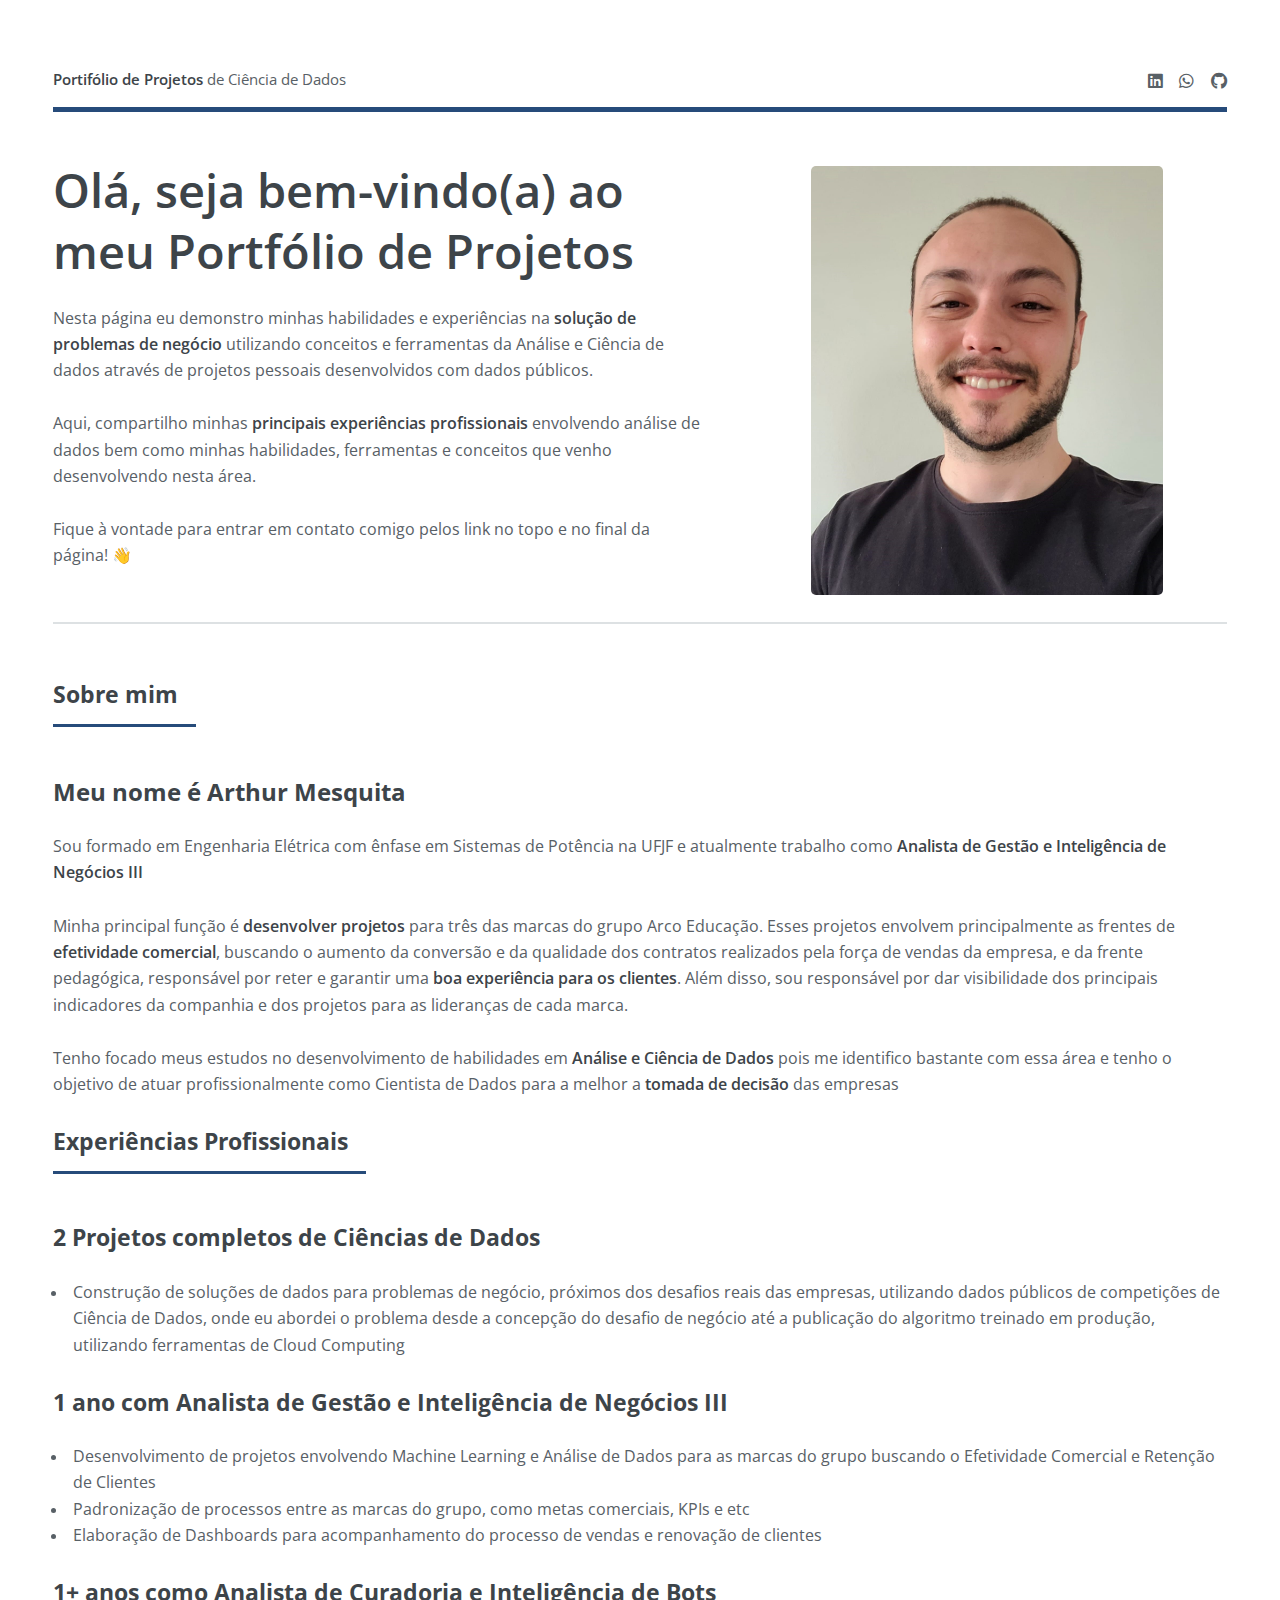
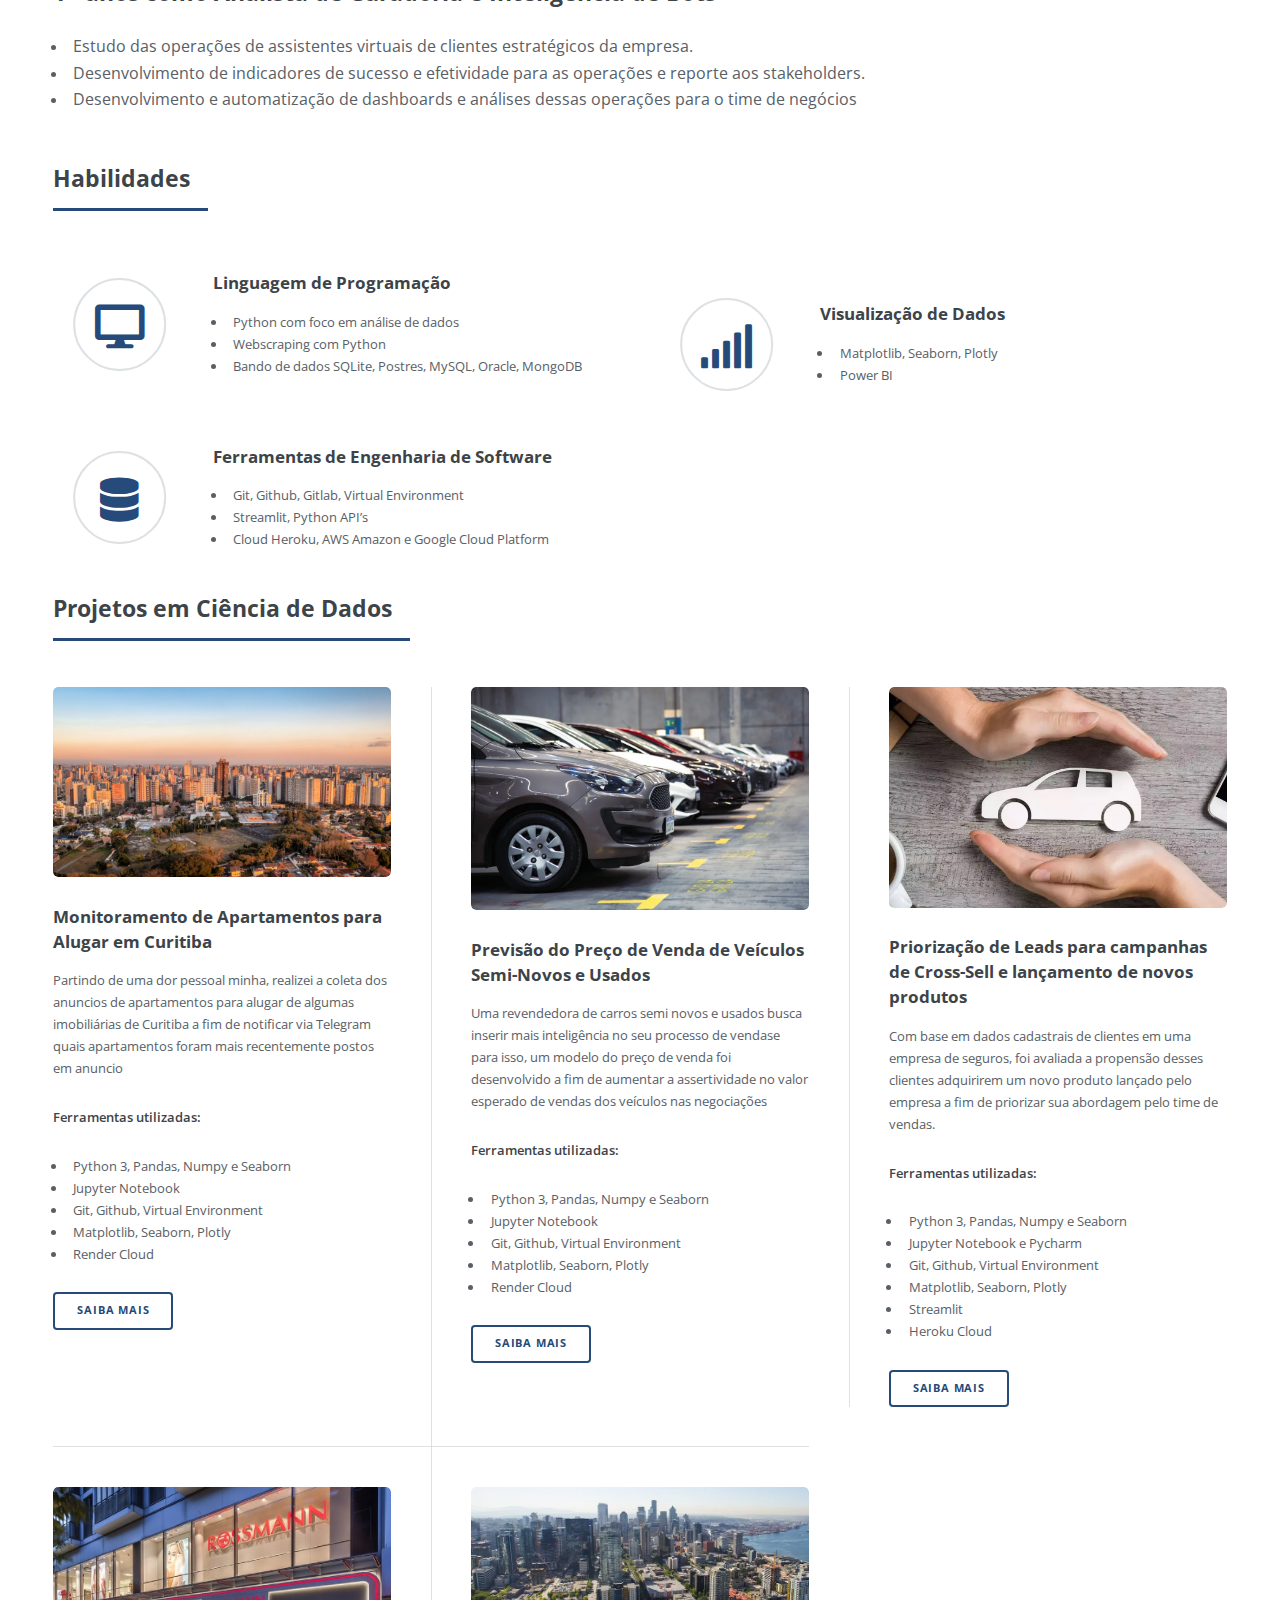
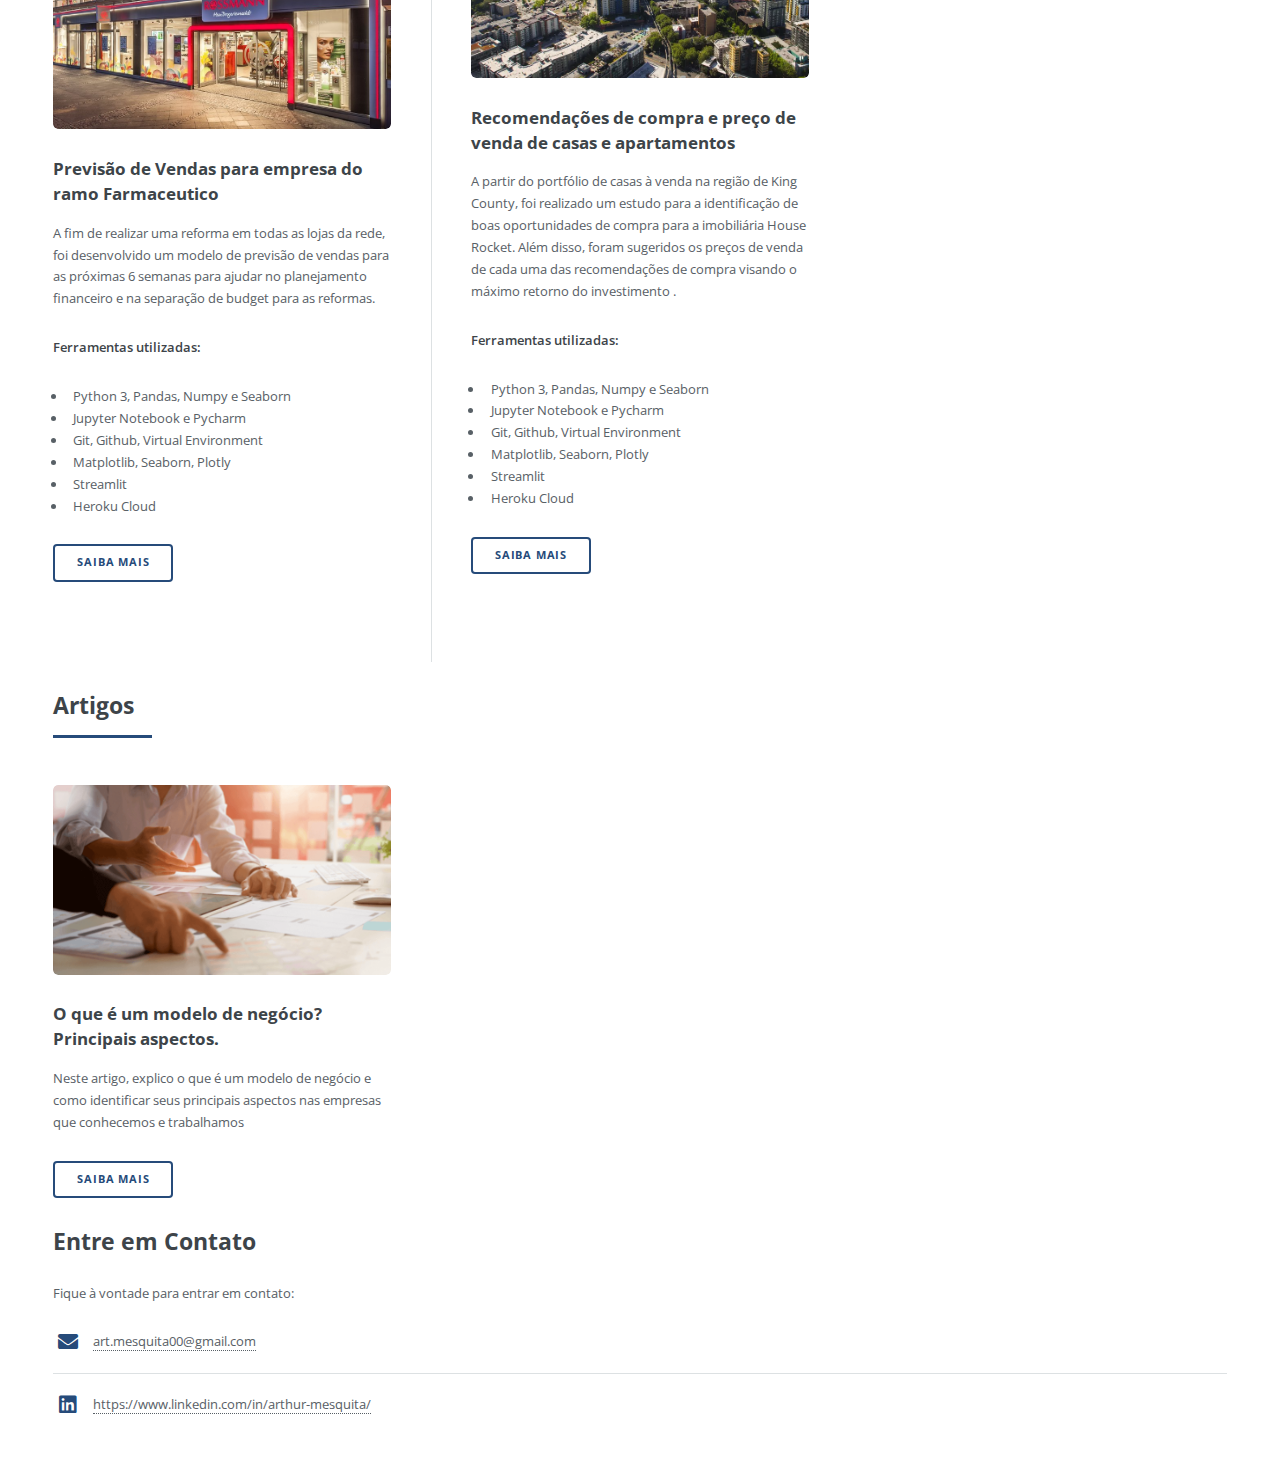
<file: index.html>
<!DOCTYPE HTML>
<!--
	Editorial by HTML5 UP
	html5up.net | @ajlkn
	Free for personal and commercial use under the CCA 3.0 license (html5up.net/license)
-->
<html>
	<head>
		<title>Portfólio de Projetos</title>
		<meta charset="utf-8" />
		<meta name="viewport" content="width=device-width, initial-scale=1, user-scalable=no" />
		<link rel="stylesheet" href="assets/css/main.css" />
		<link rel="stylesheet" href="https://cdnjs.cloudflare.com/ajax/libs/font-awesome/5.15.4/css/all.min.css">
	</head>
	<body class="is-preload">

		<!-- Wrapper -->
			<div id="wrapper">

				<!-- Main -->
					<div id="main">
						<div class="inner">

							<!-- Header -->
								<header id="header">
									<a href="index.html" class="logo"><strong>Portifólio de Projetos</strong> de Ciência de Dados</a>
									<ul class="icons">
										<li><a href="https://www.linkedin.com/in/arthur-mesquita/" class="icon brands fa-linkedin"><span class="label">LinkedIn</span></a></li>
										<li><a href="https://wa.me/5532988040119?text=Ol%C3%A1!" class="icon brands fa-whatsapp"><span class="label">WhatsApp</span></a></li>
										<li><a href="https://github.com/ArthurMesquita96" class="icon brands fa-github"><span class="label">Github</span></a></li>
									</ul>
								</header>

							<!-- Banner -->
								<section id="banner">
									<div class="content">
										<header>
											<h1><b>Olá, seja bem-vindo(a) ao meu Portfólio de Projetos</b><br/></h1>
										</header>
										<p><font size = "3.8">Nesta página eu demonstro minhas habilidades e experiências na <b>solução de problemas de negócio</b> 
											utilizando conceitos e ferramentas da Análise e Ciência de dados através de projetos pessoais desenvolvidos com dados públicos.<br> <br>
											Aqui, compartilho minhas <b>principais experiências profissionais</b> envolvendo análise de dados bem como minhas habilidades, ferramentas e
											conceitos que venho desenvolvendo nesta área.</font></p>
										<p><font size = "3.8">Fique à vontade para entrar em contato comigo pelos link no topo e no final da página! 👋</font></p>
									</div>
									<span class="image object">
										<img src="images/foto-2024.jpeg" alt="" />
									</span>
								</section>


								<section>
									<header class="major">
										<h2>Sobre mim</h2>
									</header>

									<!-- Content -->
										<h2 id="content"><font size = "5">Meu nome é Arthur Mesquita</font></h2>
										<p><font size = "3.8">Sou formado em Engenharia Elétrica com ênfase em Sistemas de Potência na UFJF e atualmente trabalho como <b>Analista de Gestão e Inteligência de Negócios III</b></font></p>
										<p><font size = "3.8">Minha principal função é <b>desenvolver projetos</b> para três das marcas do grupo Arco Educação. Esses projetos envolvem principalmente as frentes de <b>efetividade comercial</b>, buscando o aumento da conversão e da qualidade dos contratos realizados pela força de vendas da empresa, e da frente pedagógica, responsável por reter e garantir uma <b>boa experiência para os clientes</b>. Além disso, sou responsável por dar visibilidade dos principais indicadores da companhia e dos projetos para as lideranças de cada marca. </font></p>
										<p><font size = "3.8">Tenho focado meus estudos no desenvolvimento de habilidades em <b>Análise e Ciência de Dados</b> pois me identifico bastante com essa área e tenho o objetivo de atuar profissionalmente como Cientista de Dados para a melhor a <b>tomada de decisão</b> das empresas</font></p>
								<section>


								<section>
									<header class="major">
										<h2>Experiências Profissionais</h2>
									</header>

									<!-- Content -->

										<h2 id="content">2 Projetos completos de Ciências de Dados</h2>
										<ul>
											<li><font size = "3.8">Construção de soluções de dados para problemas de negócio, próximos dos desafios reais das empresas, utilizando dados públicos de competições de Ciência de Dados, onde eu abordei o problema desde a concepção do desafio de negócio até a publicação do algoritmo treinado em produção, utilizando ferramentas de Cloud Computing</font></li>
										</ul>
									<!-- Content -->
										<h2 id="content">1 ano com Analista de Gestão e Inteligência de Negócios III</h2>
										<ul>
											<li><font size = "3.8">Desenvolvimento de projetos envolvendo Machine Learning e Análise de Dados para as marcas do grupo buscando o Efetividade Comercial e Retenção de Clientes</font></li>
											<li><font size = "3.8">Padronização de processos entre as marcas do grupo, como metas comerciais, KPIs e etc</font></li>
											<li><font size = "3.8">Elaboração de Dashboards para acompanhamento do processo de vendas e renovação de clientes</font></li>
										</ul>

									<!-- Content -->
										<h2 id="content">1+ anos como Analista de Curadoria e Inteligência de Bots</h2>
										<ul>
											<li><font size = "3.8">Estudo das operações de assistentes virtuais de clientes estratégicos da empresa.</font></li>
											<li><font size = "3.8">Desenvolvimento de indicadores de sucesso e efetividade para as operações e reporte aos stakeholders.</font></li>
											<li><font size = "3.8">Desenvolvimento e automatização de dashboards e análises dessas operações para o time de negócios</font></li>
										</ul>
									</br>
								<section>


							<!-- Section -->
								<section>
									<header class="major">
										<h2>Habilidades</h2>
									</header>
									<div class="features">
										<article>
											<span class="icon solid fa-desktop"></span>
											<div class="content">
												<h3>Linguagem de Programação</h3>
												<ul>
													<li>Python com foco em análise de dados</li>
													<li>Webscraping com Python</li>
													<li>Bando de dados SQLite, Postres, MySQL, Oracle, MongoDB</li>
												</ul>
											</div>
										</article>
										<article>
											<span class="icon solid fa-signal"></span>
											<div class="content">
												<h3>Visualização de Dados</h3>
												<ul>
													<li>Matplotlib, Seaborn, Plotly</li>
													<li>Power BI</li>
												</ul>
											</div>
										</article>
										<!-- <article>
											<span class="icon solid fa-brain"></span>
											<div class="content">
												<h3>Estatistica e Machine Learning</h3>
												<p>Aenean ornare velit lacus, ac varius enim lorem ullamcorper dolore. Proin aliquam facilisis ante interdum. Sed nulla amet lorem feugiat tempus aliquam.</p>
											</div>
										</article> -->
										<article>
											<span class="icon solid fa-database"></span>
											<div class="content">
												<h3>Ferramentas de Engenharia de Software</h3>
												<ul>
													<li>Git, Github, Gitlab, Virtual Environment</li>
													<li>Streamlit, Python API’s</li>
													<li>Cloud Heroku, AWS Amazon e Google Cloud Platform</li>
												</ul>
											</div>
										</article>
									</div>
								</section>

							<!-- Section -->
								<section>
									<header class="major">
										<h2>Projetos em Ciência de Dados</h2>
									</header>
									<div class="posts">

										<!-- <article>
											<a href="#" class="image"><img src="images/jeans.jpg" alt="" /></a>
											<h3>(Em desenvolvimento) <br/>Estudo do mercado de E-commerce de calças jeans para inserção de uma nova marca</h3>
											<p>Com base na loja de vareja americana H&M, foi feito um estudo para a empresa Star Jeans a fim de se determinar quais os tipos de calça e cores tem maior aderência no mercado, qual o melhor preço de venda para as peças e também quais as materias primas necessárias para a confecção das calças</p>
											<p><b>Ferramentas utilizadas:</b></p>
											<ul>
												<li>Python 3</li>
												<li>Jupyter Notebook e Pycharm</li>
												<li>Beautiful Soup para Webscraping</li>
												<li>Git, Github, Virtual Environment</li>
												<li>Streamlit</li>
											</ul>
											<ul class="actions">
												<li><a href="#" class="button">Em Breve</a></li>
											</ul>
										</article> -->

										<article>
											<a href="#" class="image"><img src="images/Curitiba.jpg" alt="" /></a>
											<h3>Monitoramento de Apartamentos para Alugar em Curitiba</h3>
											<p>Partindo de uma dor pessoal minha, realizei a coleta dos anuncios de apartamentos para alugar de algumas imobiliárias de Curitiba a fim de notificar via Telegram quais apartamentos foram mais recentemente postos em anuncio</p>
											<p><b>Ferramentas utilizadas:</b></p>
											<ul>
												<li>Python 3, Pandas, Numpy e Seaborn</li>
												<li>Jupyter Notebook </li>
												<li>Git, Github, Virtual Environment</li>
												<li>Matplotlib, Seaborn, Plotly</li>
												<li>Render Cloud</li>
											</ul>
											<ul class="actions">
												<li><a href="https://github.com/ArthurMesquita96/Busca-Apartamentos" class="button">Saiba Mais</a></li>
											</ul>
										</article>

										<article>
											<a href="#" class="image"><img src="images/mobility_cars.webp" alt="" /></a>
											<h3>Previsão do Preço de Venda de Veículos Semi-Novos e Usados</h3>
											<p>Uma revendedora de carros semi novos e usados busca inserir mais inteligência no seu processo de vendase para isso, um modelo do preço de venda foi desenvolvido a fim de aumentar a assertividade no valor esperado de vendas dos veículos nas negociações</p>
											<p><b>Ferramentas utilizadas:</b></p>
											<ul>
												<li>Python 3, Pandas, Numpy e Seaborn</li>
												<li>Jupyter Notebook </li>
												<li>Git, Github, Virtual Environment</li>
												<li>Matplotlib, Seaborn, Plotly</li>
												<li>Render Cloud</li>
											</ul>
											<ul class="actions">
												<li><a href="https://github.com/ArthurMesquita96/Mobility-Cars" class="button">Saiba Mais</a></li>
											</ul>
										</article>

										<article>
											<a href="#" class="image"><img src="images/vehicle_insurance_logo.jpg" alt="" /></a>
											<h3>Priorização de Leads para campanhas de Cross-Sell e lançamento de novos produtos</h3>
											<p>Com base em dados cadastrais de clientes em uma empresa de seguros, foi avaliada a propensão desses clientes adquirirem um novo produto lançado pelo empresa a fim de priorizar sua abordagem pelo time de vendas.</p>
											<p><b>Ferramentas utilizadas:</b></p>
											<ul>
												<li>Python 3, Pandas, Numpy e Seaborn</li>
												<li>Jupyter Notebook e Pycharm</li>
												<li>Git, Github, Virtual Environment</li>
												<li>Matplotlib, Seaborn, Plotly</li>
												<li>Streamlit</li>
												<li>Heroku Cloud</li>
											</ul>
											<ul class="actions">
												<li><a href="https://github.com/ArthurMesquita96/Insurance-Cross-Sell" class="button">Saiba Mais</a></li>
											</ul>
										</article>

										<article>
											<a href="#" class="image"><img src="images/rossmann.jpg" width="2"/></a>
											<h3>Previsão de Vendas para empresa do ramo Farmaceutico</h3>
											<p>A fim de realizar uma reforma em todas as lojas da rede, foi desenvolvido um modelo de previsão de vendas para as próximas 6 semanas para ajudar no planejamento financeiro e na separação de budget para as reformas.</p>
											<p><b>Ferramentas utilizadas:</b></p>
											<ul>
												<li>Python 3, Pandas, Numpy e Seaborn</li>
												<li>Jupyter Notebook e Pycharm</li>
												<li>Git, Github, Virtual Environment</li>
												<li>Matplotlib, Seaborn, Plotly</li>
												<li>Streamlit</li>
												<li>Heroku Cloud</li>
											</ul>
											<ul class="actions">
												<li><a href="https://github.com/ArthurMesquita96/Rossmann-Sales-Forecast" class="button">Saiba Mais</a></li>
											</ul>
										</article>

										<article>
											<a href="#" class="image"><img src="images/king_county.webp" alt="" /></a>
											<h3>Recomendações de compra e preço de venda de casas e apartamentos</h3>
											<p>A partir do portfólio de casas à venda na região de King County, foi realizado um estudo para a identificação de boas oportunidades de compra para a imobiliária House Rocket. Além disso, foram sugeridos os preços de venda de cada uma das recomendações de compra visando o máximo retorno do investimento .</p>
											<p><b>Ferramentas utilizadas:</b></p>
											<ul>
												<li>Python 3, Pandas, Numpy e Seaborn</li>
												<li>Jupyter Notebook e Pycharm</li>
												<li>Git, Github, Virtual Environment</li>
												<li>Matplotlib, Seaborn, Plotly</li>
												<li>Streamlit</li>
												<li>Heroku Cloud</li>
											</ul>
											<ul class="actions">
												<li><a href="https://github.com/ArthurMesquita96/Insights-Project-House-Rocket" class="button">Saiba Mais</a></li>
											</ul>
										</article>



										<!-- <article>
											<a href="#" class="image"><img src="images/pic03.jpg" alt="" /></a>
											<h3>Tempus ullamcorper</h3>
											<p>Aenean ornare velit lacus, ac varius enim lorem ullamcorper dolore. Proin aliquam facilisis ante interdum. Sed nulla amet lorem feugiat tempus aliquam.</p>
											<ul class="actions">
												<li><a href="#" class="button">More</a></li>
											</ul>
										</article>
										<article>
											<a href="#" class="image"><img src="images/pic04.jpg" alt="" /></a>
											<h3>Sed etiam facilis</h3>
											<p>Aenean ornare velit lacus, ac varius enim lorem ullamcorper dolore. Proin aliquam facilisis ante interdum. Sed nulla amet lorem feugiat tempus aliquam.</p>
											<ul class="actions">
												<li><a href="#" class="button">More</a></li>
											</ul>
										</article>
										<article>
											<a href="#" class="image"><img src="images/pic05.jpg" alt="" /></a>
											<h3>Feugiat lorem aenean</h3>
											<p>Aenean ornare velit lacus, ac varius enim lorem ullamcorper dolore. Proin aliquam facilisis ante interdum. Sed nulla amet lorem feugiat tempus aliquam.</p>
											<ul class="actions">
												<li><a href="#" class="button">More</a></li>
											</ul>
										</article>
										<article>
											<a href="#" class="image"><img src="images/pic06.jpg" alt="" /></a>
											<h3>Amet varius aliquam</h3>
											<p>Aenean ornare velit lacus, ac varius enim lorem ullamcorper dolore. Proin aliquam facilisis ante interdum. Sed nulla amet lorem feugiat tempus aliquam.</p>
											<ul class="actions">
												<li><a href="#" class="button">More</a></li>
											</ul>
										</article> -->
									</div>

									<header class="major">
										<h2>Artigos</h2>
									</header>
									<div class="posts">

										<article>
											<a href="#" class="image"><img src="images/modelo_de_negocio.png" alt="" /></a>
											<h3>O que é um modelo de negócio? Principais aspectos.</h3>
											<p>Neste artigo, explico o que é um modelo de negócio e como identificar seus principais aspectos nas empresas que conhecemos e trabalhamos</p>
											<ul class="actions">
												<li><a href="https://medium.com/@art.mesquita00/o-que-%C3%A9-um-modelo-de-neg%C3%B3cio-principais-aspectos-a2e09a1db996" class="button">Saiba Mais</a></li>
											</ul>
										</article>

									</div>
								</section>



								<section>
									<header class="main">
										<h2>Entre em Contato</h2>
									</header>
									<p>Fique à vontade para entrar em contato:</p>
									<ul class="contact">
										<li class="icon solid fa-envelope"><a href="#">art.mesquita00@gmail.com</a></li>
										<li class="icon brands fa-linkedin icon_redirect"><a href="https://www.linkedin.com/in/arthur-mesquita/">https://www.linkedin.com/in/arthur-mesquita/</a></li>
									</ul>
								</section>

						</div>
					</div>




		<!-- Scripts -->
			<script src="assets/js/jquery.min.js"></script>
			<script src="assets/js/browser.min.js"></script>
			<script src="assets/js/breakpoints.min.js"></script>
			<script src="assets/js/util.js"></script>
			<script src="assets/js/main.js"></script>

	</body>
</html>
</file>
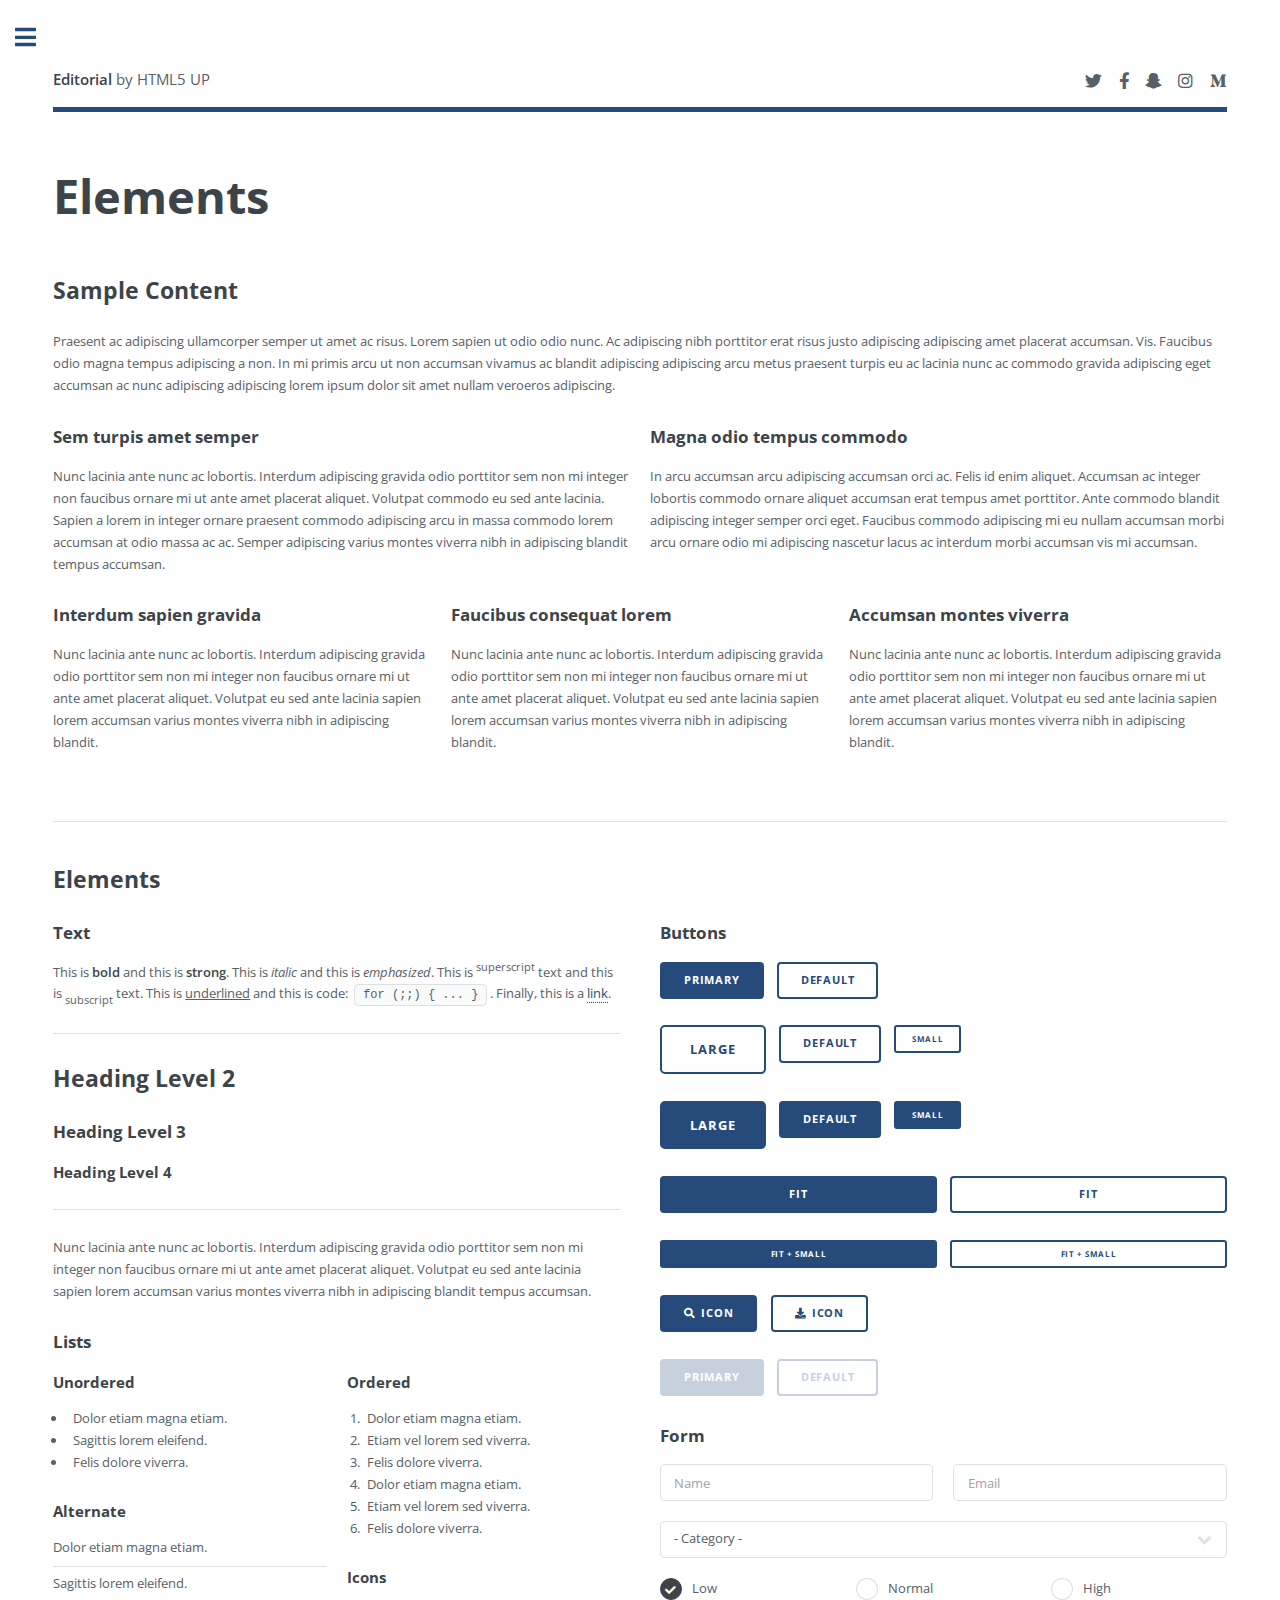
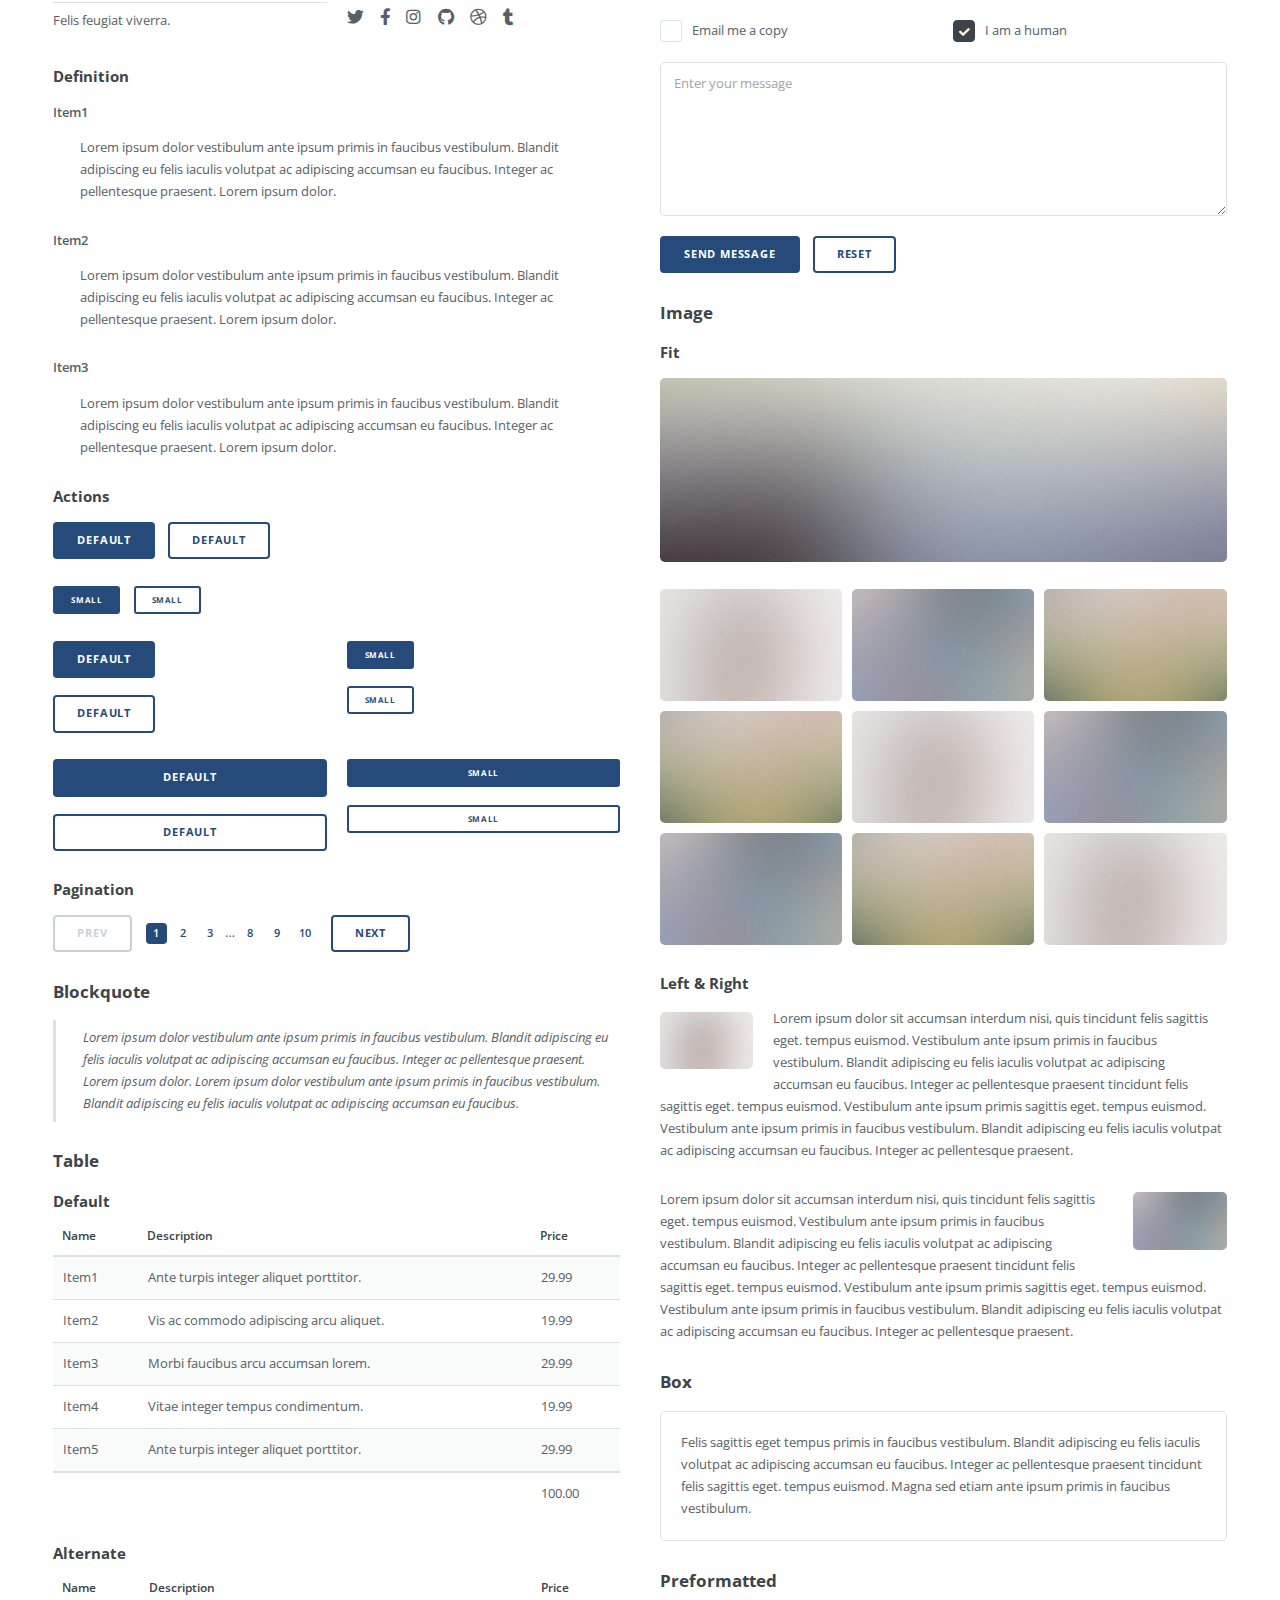
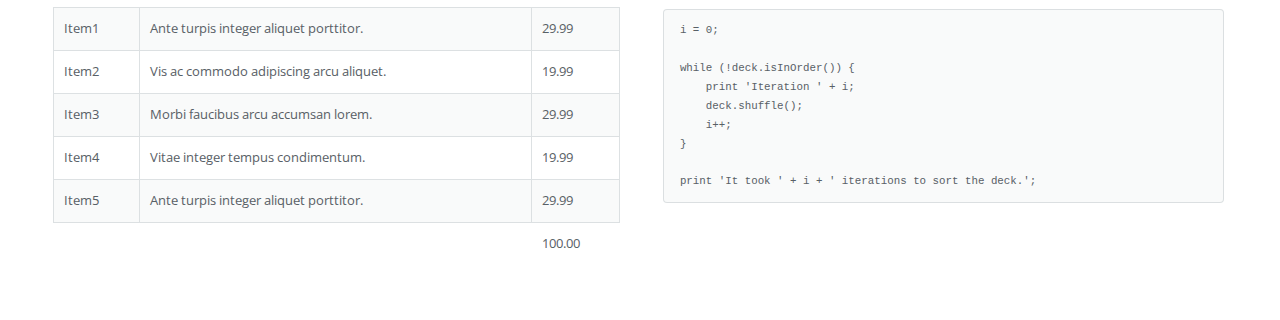
<file: elements.html>
<!DOCTYPE HTML>
<!--
	Editorial by HTML5 UP
	html5up.net | @ajlkn
	Free for personal and commercial use under the CCA 3.0 license (html5up.net/license)
-->
<html>
	<head>
		<title>Elements - Editorial by HTML5 UP</title>
		<meta charset="utf-8" />
		<meta name="viewport" content="width=device-width, initial-scale=1, user-scalable=no" />
		<link rel="stylesheet" href="assets/css/main.css" />
	</head>
	<body class="is-preload">

		<!-- Wrapper -->
			<div id="wrapper">

				<!-- Main -->
					<div id="main">
						<div class="inner">

							<!-- Header -->
								<header id="header">
									<a href="index.html" class="logo"><strong>Editorial</strong> by HTML5 UP</a>
									<ul class="icons">
										<li><a href="#" class="icon brands fa-twitter"><span class="label">Twitter</span></a></li>
										<li><a href="#" class="icon brands fa-facebook-f"><span class="label">Facebook</span></a></li>
										<li><a href="#" class="icon brands fa-snapchat-ghost"><span class="label">Snapchat</span></a></li>
										<li><a href="#" class="icon brands fa-instagram"><span class="label">Instagram</span></a></li>
										<li><a href="#" class="icon brands fa-medium-m"><span class="label">Medium</span></a></li>
									</ul>
								</header>

							<!-- Content -->
								<section>
									<header class="main">
										<h1>Elements</h1>
									</header>

									<!-- Content -->
										<h2 id="content">Sample Content</h2>
										<p>Praesent ac adipiscing ullamcorper semper ut amet ac risus. Lorem sapien ut odio odio nunc. Ac adipiscing nibh porttitor erat risus justo adipiscing adipiscing amet placerat accumsan. Vis. Faucibus odio magna tempus adipiscing a non. In mi primis arcu ut non accumsan vivamus ac blandit adipiscing adipiscing arcu metus praesent turpis eu ac lacinia nunc ac commodo gravida adipiscing eget accumsan ac nunc adipiscing adipiscing lorem ipsum dolor sit amet nullam veroeros adipiscing.</p>
										<div class="row">
											<div class="col-6 col-12-small">
												<h3>Sem turpis amet semper</h3>
												<p>Nunc lacinia ante nunc ac lobortis. Interdum adipiscing gravida odio porttitor sem non mi integer non faucibus ornare mi ut ante amet placerat aliquet. Volutpat commodo eu sed ante lacinia. Sapien a lorem in integer ornare praesent commodo adipiscing arcu in massa commodo lorem accumsan at odio massa ac ac. Semper adipiscing varius montes viverra nibh in adipiscing blandit tempus accumsan.</p>
											</div>
											<div class="col-6 col-12-small">
												<h3>Magna odio tempus commodo</h3>
												<p>In arcu accumsan arcu adipiscing accumsan orci ac. Felis id enim aliquet. Accumsan ac integer lobortis commodo ornare aliquet accumsan erat tempus amet porttitor. Ante commodo blandit adipiscing integer semper orci eget. Faucibus commodo adipiscing mi eu nullam accumsan morbi arcu ornare odio mi adipiscing nascetur lacus ac interdum morbi accumsan vis mi accumsan.</p>
											</div>
											<!-- Break -->
											<div class="col-4 col-12-medium">
												<h3>Interdum sapien gravida</h3>
												<p>Nunc lacinia ante nunc ac lobortis. Interdum adipiscing gravida odio porttitor sem non mi integer non faucibus ornare mi ut ante amet placerat aliquet. Volutpat eu sed ante lacinia sapien lorem accumsan varius montes viverra nibh in adipiscing blandit.</p>
											</div>
											<div class="col-4 col-12-medium">
												<h3>Faucibus consequat lorem</h3>
												<p>Nunc lacinia ante nunc ac lobortis. Interdum adipiscing gravida odio porttitor sem non mi integer non faucibus ornare mi ut ante amet placerat aliquet. Volutpat eu sed ante lacinia sapien lorem accumsan varius montes viverra nibh in adipiscing blandit.</p>
											</div>
											<div class="col-4 col-12-medium">
												<h3>Accumsan montes viverra</h3>
												<p>Nunc lacinia ante nunc ac lobortis. Interdum adipiscing gravida odio porttitor sem non mi integer non faucibus ornare mi ut ante amet placerat aliquet. Volutpat eu sed ante lacinia sapien lorem accumsan varius montes viverra nibh in adipiscing blandit.</p>
											</div>
										</div>

									<hr class="major" />

									<!-- Elements -->
										<h2 id="elements">Elements</h2>
										<div class="row gtr-200">
											<div class="col-6 col-12-medium">

												<!-- Text stuff -->
													<h3>Text</h3>
													<p>This is <b>bold</b> and this is <strong>strong</strong>. This is <i>italic</i> and this is <em>emphasized</em>.
													This is <sup>superscript</sup> text and this is <sub>subscript</sub> text.
													This is <u>underlined</u> and this is code: <code>for (;;) { ... }</code>.
													Finally, this is a <a href="#">link</a>.</p>
													<hr />
													<h2>Heading Level 2</h2>
													<h3>Heading Level 3</h3>
													<h4>Heading Level 4</h4>
													<hr />
													<p>Nunc lacinia ante nunc ac lobortis. Interdum adipiscing gravida odio porttitor sem non mi integer non faucibus ornare mi ut ante amet placerat aliquet. Volutpat eu sed ante lacinia sapien lorem accumsan varius montes viverra nibh in adipiscing blandit tempus accumsan.</p>

												<!-- Lists -->
													<h3>Lists</h3>
													<div class="row">
														<div class="col-6 col-12-small">

															<h4>Unordered</h4>
															<ul>
																<li>Dolor etiam magna etiam.</li>
																<li>Sagittis lorem eleifend.</li>
																<li>Felis dolore viverra.</li>
															</ul>

															<h4>Alternate</h4>
															<ul class="alt">
																<li>Dolor etiam magna etiam.</li>
																<li>Sagittis lorem eleifend.</li>
																<li>Felis feugiat viverra.</li>
															</ul>

														</div>
														<div class="col-6 col-12-small">

															<h4>Ordered</h4>
															<ol>
																<li>Dolor etiam magna etiam.</li>
																<li>Etiam vel lorem sed viverra.</li>
																<li>Felis dolore viverra.</li>
																<li>Dolor etiam magna etiam.</li>
																<li>Etiam vel lorem sed viverra.</li>
																<li>Felis dolore viverra.</li>
															</ol>

															<h4>Icons</h4>
															<ul class="icons">
																<li><a href="#" class="icon brands fa-twitter"><span class="label">Twitter</span></a></li>
																<li><a href="#" class="icon brands fa-facebook-f"><span class="label">Facebook</span></a></li>
																<li><a href="#" class="icon brands fa-instagram"><span class="label">Instagram</span></a></li>
																<li><a href="#" class="icon brands fa-github"><span class="label">Github</span></a></li>
																<li><a href="#" class="icon brands fa-dribbble"><span class="label">Dribbble</span></a></li>
																<li><a href="#" class="icon brands fa-tumblr"><span class="label">Tumblr</span></a></li>
															</ul>

														</div>
													</div>
													<h4>Definition</h4>
													<dl>
														<dt>Item1</dt>
														<dd>
															<p>Lorem ipsum dolor vestibulum ante ipsum primis in faucibus vestibulum. Blandit adipiscing eu felis iaculis volutpat ac adipiscing accumsan eu faucibus. Integer ac pellentesque praesent. Lorem ipsum dolor.</p>
														</dd>
														<dt>Item2</dt>
														<dd>
															<p>Lorem ipsum dolor vestibulum ante ipsum primis in faucibus vestibulum. Blandit adipiscing eu felis iaculis volutpat ac adipiscing accumsan eu faucibus. Integer ac pellentesque praesent. Lorem ipsum dolor.</p>
														</dd>
														<dt>Item3</dt>
														<dd>
															<p>Lorem ipsum dolor vestibulum ante ipsum primis in faucibus vestibulum. Blandit adipiscing eu felis iaculis volutpat ac adipiscing accumsan eu faucibus. Integer ac pellentesque praesent. Lorem ipsum dolor.</p>
														</dd>
													</dl>

													<h4>Actions</h4>
													<ul class="actions">
														<li><a href="#" class="button primary">Default</a></li>
														<li><a href="#" class="button">Default</a></li>
													</ul>
													<ul class="actions small">
														<li><a href="#" class="button primary small">Small</a></li>
														<li><a href="#" class="button small">Small</a></li>
													</ul>
													<div class="row">
														<div class="col-6 col-12-small">
															<ul class="actions stacked">
																<li><a href="#" class="button primary">Default</a></li>
																<li><a href="#" class="button">Default</a></li>
															</ul>
														</div>
														<div class="col-6 col-12-small">
															<ul class="actions stacked">
																<li><a href="#" class="button primary small">Small</a></li>
																<li><a href="#" class="button small">Small</a></li>
															</ul>
														</div>
														<div class="col-6 col-12-small">
															<ul class="actions stacked">
																<li><a href="#" class="button primary fit">Default</a></li>
																<li><a href="#" class="button fit">Default</a></li>
															</ul>
														</div>
														<div class="col-6 col-12-small">
															<ul class="actions stacked">
																<li><a href="#" class="button primary small fit">Small</a></li>
																<li><a href="#" class="button small fit">Small</a></li>
															</ul>
														</div>
													</div>

													<h4>Pagination</h4>
													<ul class="pagination">
														<li><span class="button disabled">Prev</span></li>
														<li><a href="#" class="page active">1</a></li>
														<li><a href="#" class="page">2</a></li>
														<li><a href="#" class="page">3</a></li>
														<li><span>&hellip;</span></li>
														<li><a href="#" class="page">8</a></li>
														<li><a href="#" class="page">9</a></li>
														<li><a href="#" class="page">10</a></li>
														<li><a href="#" class="button">Next</a></li>
													</ul>

												<!-- Blockquote -->
													<h3>Blockquote</h3>
													<blockquote>Lorem ipsum dolor vestibulum ante ipsum primis in faucibus vestibulum. Blandit adipiscing eu felis iaculis volutpat ac adipiscing accumsan eu faucibus. Integer ac pellentesque praesent. Lorem ipsum dolor. Lorem ipsum dolor vestibulum ante ipsum primis in faucibus vestibulum. Blandit adipiscing eu felis iaculis volutpat ac adipiscing accumsan eu faucibus.</blockquote>

												<!-- Table -->
													<h3>Table</h3>

													<h4>Default</h4>
													<div class="table-wrapper">
														<table>
															<thead>
																<tr>
																	<th>Name</th>
																	<th>Description</th>
																	<th>Price</th>
																</tr>
															</thead>
															<tbody>
																<tr>
																	<td>Item1</td>
																	<td>Ante turpis integer aliquet porttitor.</td>
																	<td>29.99</td>
																</tr>
																<tr>
																	<td>Item2</td>
																	<td>Vis ac commodo adipiscing arcu aliquet.</td>
																	<td>19.99</td>
																</tr>
																<tr>
																	<td>Item3</td>
																	<td> Morbi faucibus arcu accumsan lorem.</td>
																	<td>29.99</td>
																</tr>
																<tr>
																	<td>Item4</td>
																	<td>Vitae integer tempus condimentum.</td>
																	<td>19.99</td>
																</tr>
																<tr>
																	<td>Item5</td>
																	<td>Ante turpis integer aliquet porttitor.</td>
																	<td>29.99</td>
																</tr>
															</tbody>
															<tfoot>
																<tr>
																	<td colspan="2"></td>
																	<td>100.00</td>
																</tr>
															</tfoot>
														</table>
													</div>

													<h4>Alternate</h4>
													<div class="table-wrapper">
														<table class="alt">
															<thead>
																<tr>
																	<th>Name</th>
																	<th>Description</th>
																	<th>Price</th>
																</tr>
															</thead>
															<tbody>
																<tr>
																	<td>Item1</td>
																	<td>Ante turpis integer aliquet porttitor.</td>
																	<td>29.99</td>
																</tr>
																<tr>
																	<td>Item2</td>
																	<td>Vis ac commodo adipiscing arcu aliquet.</td>
																	<td>19.99</td>
																</tr>
																<tr>
																	<td>Item3</td>
																	<td> Morbi faucibus arcu accumsan lorem.</td>
																	<td>29.99</td>
																</tr>
																<tr>
																	<td>Item4</td>
																	<td>Vitae integer tempus condimentum.</td>
																	<td>19.99</td>
																</tr>
																<tr>
																	<td>Item5</td>
																	<td>Ante turpis integer aliquet porttitor.</td>
																	<td>29.99</td>
																</tr>
															</tbody>
															<tfoot>
																<tr>
																	<td colspan="2"></td>
																	<td>100.00</td>
																</tr>
															</tfoot>
														</table>
													</div>

											</div>
											<div class="col-6 col-12-medium">

												<!-- Buttons -->
													<h3>Buttons</h3>
													<ul class="actions">
														<li><a href="#" class="button primary">Primary</a></li>
														<li><a href="#" class="button">Default</a></li>
													</ul>
													<ul class="actions">
														<li><a href="#" class="button large">Large</a></li>
														<li><a href="#" class="button">Default</a></li>
														<li><a href="#" class="button small">Small</a></li>
													</ul>
													<ul class="actions">
														<li><a href="#" class="button primary large">Large</a></li>
														<li><a href="#" class="button primary">Default</a></li>
														<li><a href="#" class="button primary small">Small</a></li>
													</ul>
													<ul class="actions fit">
														<li><a href="#" class="button primary fit">Fit</a></li>
														<li><a href="#" class="button fit">Fit</a></li>
													</ul>
													<ul class="actions fit small">
														<li><a href="#" class="button primary fit small">Fit + Small</a></li>
														<li><a href="#" class="button fit small">Fit + Small</a></li>
													</ul>
													<ul class="actions">
														<li><a href="#" class="button primary icon solid fa-search">Icon</a></li>
														<li><a href="#" class="button icon solid fa-download">Icon</a></li>
													</ul>
													<ul class="actions">
														<li><span class="button primary disabled">Primary</span></li>
														<li><span class="button disabled">Default</span></li>
													</ul>

												<!-- Form -->
													<h3>Form</h3>

													<form method="post" action="#">
														<div class="row gtr-uniform">
															<div class="col-6 col-12-xsmall">
																<input type="text" name="demo-name" id="demo-name" value="" placeholder="Name" />
															</div>
															<div class="col-6 col-12-xsmall">
																<input type="email" name="demo-email" id="demo-email" value="" placeholder="Email" />
															</div>
															<!-- Break -->
															<div class="col-12">
																<select name="demo-category" id="demo-category">
																	<option value="">- Category -</option>
																	<option value="1">Manufacturing</option>
																	<option value="1">Shipping</option>
																	<option value="1">Administration</option>
																	<option value="1">Human Resources</option>
																</select>
															</div>
															<!-- Break -->
															<div class="col-4 col-12-small">
																<input type="radio" id="demo-priority-low" name="demo-priority" checked>
																<label for="demo-priority-low">Low</label>
															</div>
															<div class="col-4 col-12-small">
																<input type="radio" id="demo-priority-normal" name="demo-priority">
																<label for="demo-priority-normal">Normal</label>
															</div>
															<div class="col-4 col-12-small">
																<input type="radio" id="demo-priority-high" name="demo-priority">
																<label for="demo-priority-high">High</label>
															</div>
															<!-- Break -->
															<div class="col-6 col-12-small">
																<input type="checkbox" id="demo-copy" name="demo-copy">
																<label for="demo-copy">Email me a copy</label>
															</div>
															<div class="col-6 col-12-small">
																<input type="checkbox" id="demo-human" name="demo-human" checked>
																<label for="demo-human">I am a human</label>
															</div>
															<!-- Break -->
															<div class="col-12">
																<textarea name="demo-message" id="demo-message" placeholder="Enter your message" rows="6"></textarea>
															</div>
															<!-- Break -->
															<div class="col-12">
																<ul class="actions">
																	<li><input type="submit" value="Send Message" class="primary" /></li>
																	<li><input type="reset" value="Reset" /></li>
																</ul>
															</div>
														</div>
													</form>

												<!-- Image -->
													<h3>Image</h3>

													<h4>Fit</h4>
													<span class="image fit"><img src="images/pic11.jpg" alt="" /></span>
													<div class="box alt">
														<div class="row gtr-50 gtr-uniform">
															<div class="col-4"><span class="image fit"><img src="images/pic01.jpg" alt="" /></span></div>
															<div class="col-4"><span class="image fit"><img src="images/pic02.jpg" alt="" /></span></div>
															<div class="col-4"><span class="image fit"><img src="images/pic03.jpg" alt="" /></span></div>
															<!-- Break -->
															<div class="col-4"><span class="image fit"><img src="images/pic03.jpg" alt="" /></span></div>
															<div class="col-4"><span class="image fit"><img src="images/pic01.jpg" alt="" /></span></div>
															<div class="col-4"><span class="image fit"><img src="images/pic02.jpg" alt="" /></span></div>
															<!-- Break -->
															<div class="col-4"><span class="image fit"><img src="images/pic02.jpg" alt="" /></span></div>
															<div class="col-4"><span class="image fit"><img src="images/pic03.jpg" alt="" /></span></div>
															<div class="col-4"><span class="image fit"><img src="images/pic01.jpg" alt="" /></span></div>
														</div>
													</div>

													<h4>Left &amp; Right</h4>
													<p><span class="image left"><img src="images/pic01.jpg" alt="" /></span>Lorem ipsum dolor sit accumsan interdum nisi, quis tincidunt felis sagittis eget. tempus euismod. Vestibulum ante ipsum primis in faucibus vestibulum. Blandit adipiscing eu felis iaculis volutpat ac adipiscing accumsan eu faucibus. Integer ac pellentesque praesent tincidunt felis sagittis eget. tempus euismod. Vestibulum ante ipsum primis sagittis eget. tempus euismod. Vestibulum ante ipsum primis in faucibus vestibulum. Blandit adipiscing eu felis iaculis volutpat ac adipiscing accumsan eu faucibus. Integer ac pellentesque praesent.</p>
													<p><span class="image right"><img src="images/pic02.jpg" alt="" /></span>Lorem ipsum dolor sit accumsan interdum nisi, quis tincidunt felis sagittis eget. tempus euismod. Vestibulum ante ipsum primis in faucibus vestibulum. Blandit adipiscing eu felis iaculis volutpat ac adipiscing accumsan eu faucibus. Integer ac pellentesque praesent tincidunt felis sagittis eget. tempus euismod. Vestibulum ante ipsum primis sagittis eget. tempus euismod. Vestibulum ante ipsum primis in faucibus vestibulum. Blandit adipiscing eu felis iaculis volutpat ac adipiscing accumsan eu faucibus. Integer ac pellentesque praesent.</p>

												<!-- Box -->
													<h3>Box</h3>
													<div class="box">
														<p>Felis sagittis eget tempus primis in faucibus vestibulum. Blandit adipiscing eu felis iaculis volutpat ac adipiscing accumsan eu faucibus. Integer ac pellentesque praesent tincidunt felis sagittis eget. tempus euismod. Magna sed etiam ante ipsum primis in faucibus vestibulum.</p>
													</div>

												<!-- Preformatted Code -->
													<h3>Preformatted</h3>
													<pre><code>i = 0;

while (!deck.isInOrder()) {
    print 'Iteration ' + i;
    deck.shuffle();
    i++;
}

print 'It took ' + i + ' iterations to sort the deck.';
</code></pre>

											</div>
										</div>

								</section>

						</div>
					</div>

				<!-- Sidebar -->
					<div id="sidebar">
						<div class="inner">

							<!-- Search -->
								<section id="search" class="alt">
									<form method="post" action="#">
										<input type="text" name="query" id="query" placeholder="Search" />
									</form>
								</section>

							<!-- Menu -->
								<nav id="menu">
									<header class="major">
										<h2>Menu</h2>
									</header>
									<ul>
										<li><a href="index.html">Homepage</a></li>
										<li><a href="generic.html">Generic</a></li>
										<li><a href="elements.html">Elements</a></li>
										<li>
											<span class="opener">Submenu</span>
											<ul>
												<li><a href="#">Lorem Dolor</a></li>
												<li><a href="#">Ipsum Adipiscing</a></li>
												<li><a href="#">Tempus Magna</a></li>
												<li><a href="#">Feugiat Veroeros</a></li>
											</ul>
										</li>
										<li><a href="#">Etiam Dolore</a></li>
										<li><a href="#">Adipiscing</a></li>
										<li>
											<span class="opener">Another Submenu</span>
											<ul>
												<li><a href="#">Lorem Dolor</a></li>
												<li><a href="#">Ipsum Adipiscing</a></li>
												<li><a href="#">Tempus Magna</a></li>
												<li><a href="#">Feugiat Veroeros</a></li>
											</ul>
										</li>
										<li><a href="#">Maximus Erat</a></li>
										<li><a href="#">Sapien Mauris</a></li>
										<li><a href="#">Amet Lacinia</a></li>
									</ul>
								</nav>

							<!-- Section -->
								<section>
									<header class="major">
										<h2>Ante interdum</h2>
									</header>
									<div class="mini-posts">
										<article>
											<a href="#" class="image"><img src="images/pic07.jpg" alt="" /></a>
											<p>Aenean ornare velit lacus, ac varius enim lorem ullamcorper dolore aliquam.</p>
										</article>
										<article>
											<a href="#" class="image"><img src="images/pic08.jpg" alt="" /></a>
											<p>Aenean ornare velit lacus, ac varius enim lorem ullamcorper dolore aliquam.</p>
										</article>
										<article>
											<a href="#" class="image"><img src="images/pic09.jpg" alt="" /></a>
											<p>Aenean ornare velit lacus, ac varius enim lorem ullamcorper dolore aliquam.</p>
										</article>
									</div>
									<ul class="actions">
										<li><a href="#" class="button">More</a></li>
									</ul>
								</section>

							<!-- Section -->
								<section>
									<header class="major">
										<h2>Get in touch</h2>
									</header>
									<p>Sed varius enim lorem ullamcorper dolore aliquam aenean ornare velit lacus, ac varius enim lorem ullamcorper dolore. Proin sed aliquam facilisis ante interdum. Sed nulla amet lorem feugiat tempus aliquam.</p>
									<ul class="contact">
										<li class="icon solid fa-envelope"><a href="#">information@untitled.tld</a></li>
										<li class="icon solid fa-phone">(000) 000-0000</li>
										<li class="icon solid fa-home">1234 Somewhere Road #8254<br />
										Nashville, TN 00000-0000</li>
									</ul>
								</section>

							<!-- Footer -->
								<footer id="footer">
									<p class="copyright">&copy; Untitled. All rights reserved. Demo Images: <a href="https://unsplash.com">Unsplash</a>. Design: <a href="https://html5up.net">HTML5 UP</a>.</p>
								</footer>

						</div>
					</div>

			</div>

		<!-- Scripts -->
			<script src="assets/js/jquery.min.js"></script>
			<script src="assets/js/browser.min.js"></script>
			<script src="assets/js/breakpoints.min.js"></script>
			<script src="assets/js/util.js"></script>
			<script src="assets/js/main.js"></script>

	</body>
</html>
</file>
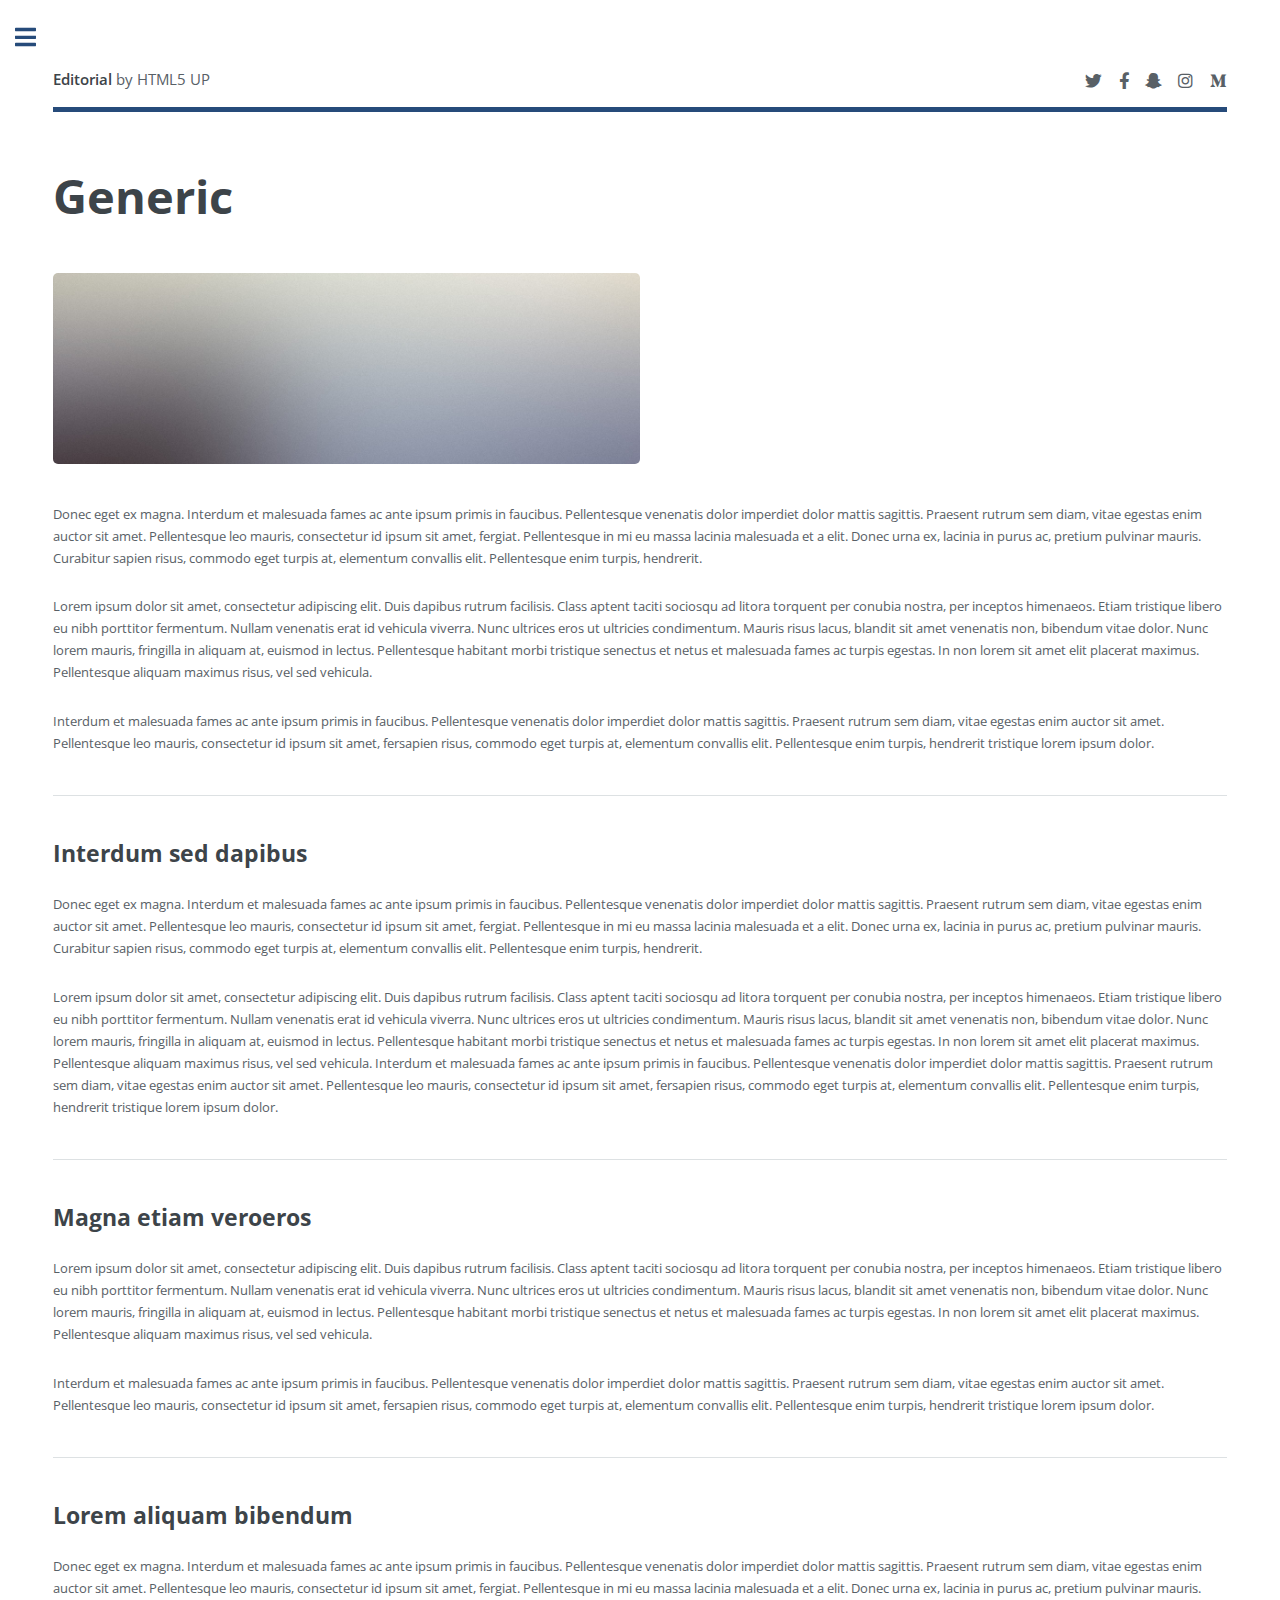
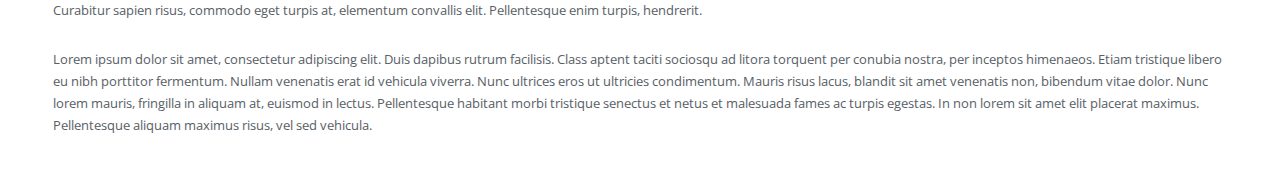
<file: generic.html>
<!DOCTYPE HTML>
<!--
	Editorial by HTML5 UP
	html5up.net | @ajlkn
	Free for personal and commercial use under the CCA 3.0 license (html5up.net/license)
-->
<html>
	<head>
		<title>Generic - Editorial by HTML5 UP</title>
		<meta charset="utf-8" />
		<meta name="viewport" content="width=device-width, initial-scale=1, user-scalable=no" />
		<link rel="stylesheet" href="assets/css/main.css" />
	</head>
	<body class="is-preload">

		<!-- Wrapper -->
			<div id="wrapper">

				<!-- Main -->
					<div id="main">
						<div class="inner">

							<!-- Header -->
								<header id="header">
									<a href="index.html" class="logo"><strong>Editorial</strong> by HTML5 UP</a>
									<ul class="icons">
										<li><a href="#" class="icon brands fa-twitter"><span class="label">Twitter</span></a></li>
										<li><a href="#" class="icon brands fa-facebook-f"><span class="label">Facebook</span></a></li>
										<li><a href="#" class="icon brands fa-snapchat-ghost"><span class="label">Snapchat</span></a></li>
										<li><a href="#" class="icon brands fa-instagram"><span class="label">Instagram</span></a></li>
										<li><a href="#" class="icon brands fa-medium-m"><span class="label">Medium</span></a></li>
									</ul>
								</header>

							<!-- Content -->
								<section>
									<header class="main">
										<h1>Generic</h1>
									</header>

									<span class="image main"><img src="images/pic11.jpg" alt="" /></span>

									<p>Donec eget ex magna. Interdum et malesuada fames ac ante ipsum primis in faucibus. Pellentesque venenatis dolor imperdiet dolor mattis sagittis. Praesent rutrum sem diam, vitae egestas enim auctor sit amet. Pellentesque leo mauris, consectetur id ipsum sit amet, fergiat. Pellentesque in mi eu massa lacinia malesuada et a elit. Donec urna ex, lacinia in purus ac, pretium pulvinar mauris. Curabitur sapien risus, commodo eget turpis at, elementum convallis elit. Pellentesque enim turpis, hendrerit.</p>
									<p>Lorem ipsum dolor sit amet, consectetur adipiscing elit. Duis dapibus rutrum facilisis. Class aptent taciti sociosqu ad litora torquent per conubia nostra, per inceptos himenaeos. Etiam tristique libero eu nibh porttitor fermentum. Nullam venenatis erat id vehicula viverra. Nunc ultrices eros ut ultricies condimentum. Mauris risus lacus, blandit sit amet venenatis non, bibendum vitae dolor. Nunc lorem mauris, fringilla in aliquam at, euismod in lectus. Pellentesque habitant morbi tristique senectus et netus et malesuada fames ac turpis egestas. In non lorem sit amet elit placerat maximus. Pellentesque aliquam maximus risus, vel sed vehicula.</p>
									<p>Interdum et malesuada fames ac ante ipsum primis in faucibus. Pellentesque venenatis dolor imperdiet dolor mattis sagittis. Praesent rutrum sem diam, vitae egestas enim auctor sit amet. Pellentesque leo mauris, consectetur id ipsum sit amet, fersapien risus, commodo eget turpis at, elementum convallis elit. Pellentesque enim turpis, hendrerit tristique lorem ipsum dolor.</p>

									<hr class="major" />

									<h2>Interdum sed dapibus</h2>
									<p>Donec eget ex magna. Interdum et malesuada fames ac ante ipsum primis in faucibus. Pellentesque venenatis dolor imperdiet dolor mattis sagittis. Praesent rutrum sem diam, vitae egestas enim auctor sit amet. Pellentesque leo mauris, consectetur id ipsum sit amet, fergiat. Pellentesque in mi eu massa lacinia malesuada et a elit. Donec urna ex, lacinia in purus ac, pretium pulvinar mauris. Curabitur sapien risus, commodo eget turpis at, elementum convallis elit. Pellentesque enim turpis, hendrerit.</p>
									<p>Lorem ipsum dolor sit amet, consectetur adipiscing elit. Duis dapibus rutrum facilisis. Class aptent taciti sociosqu ad litora torquent per conubia nostra, per inceptos himenaeos. Etiam tristique libero eu nibh porttitor fermentum. Nullam venenatis erat id vehicula viverra. Nunc ultrices eros ut ultricies condimentum. Mauris risus lacus, blandit sit amet venenatis non, bibendum vitae dolor. Nunc lorem mauris, fringilla in aliquam at, euismod in lectus. Pellentesque habitant morbi tristique senectus et netus et malesuada fames ac turpis egestas. In non lorem sit amet elit placerat maximus. Pellentesque aliquam maximus risus, vel sed vehicula. Interdum et malesuada fames ac ante ipsum primis in faucibus. Pellentesque venenatis dolor imperdiet dolor mattis sagittis. Praesent rutrum sem diam, vitae egestas enim auctor sit amet. Pellentesque leo mauris, consectetur id ipsum sit amet, fersapien risus, commodo eget turpis at, elementum convallis elit. Pellentesque enim turpis, hendrerit tristique lorem ipsum dolor.</p>

									<hr class="major" />

									<h2>Magna etiam veroeros</h2>
									<p>Lorem ipsum dolor sit amet, consectetur adipiscing elit. Duis dapibus rutrum facilisis. Class aptent taciti sociosqu ad litora torquent per conubia nostra, per inceptos himenaeos. Etiam tristique libero eu nibh porttitor fermentum. Nullam venenatis erat id vehicula viverra. Nunc ultrices eros ut ultricies condimentum. Mauris risus lacus, blandit sit amet venenatis non, bibendum vitae dolor. Nunc lorem mauris, fringilla in aliquam at, euismod in lectus. Pellentesque habitant morbi tristique senectus et netus et malesuada fames ac turpis egestas. In non lorem sit amet elit placerat maximus. Pellentesque aliquam maximus risus, vel sed vehicula.</p>
									<p>Interdum et malesuada fames ac ante ipsum primis in faucibus. Pellentesque venenatis dolor imperdiet dolor mattis sagittis. Praesent rutrum sem diam, vitae egestas enim auctor sit amet. Pellentesque leo mauris, consectetur id ipsum sit amet, fersapien risus, commodo eget turpis at, elementum convallis elit. Pellentesque enim turpis, hendrerit tristique lorem ipsum dolor.</p>

									<hr class="major" />

									<h2>Lorem aliquam bibendum</h2>
									<p>Donec eget ex magna. Interdum et malesuada fames ac ante ipsum primis in faucibus. Pellentesque venenatis dolor imperdiet dolor mattis sagittis. Praesent rutrum sem diam, vitae egestas enim auctor sit amet. Pellentesque leo mauris, consectetur id ipsum sit amet, fergiat. Pellentesque in mi eu massa lacinia malesuada et a elit. Donec urna ex, lacinia in purus ac, pretium pulvinar mauris. Curabitur sapien risus, commodo eget turpis at, elementum convallis elit. Pellentesque enim turpis, hendrerit.</p>
									<p>Lorem ipsum dolor sit amet, consectetur adipiscing elit. Duis dapibus rutrum facilisis. Class aptent taciti sociosqu ad litora torquent per conubia nostra, per inceptos himenaeos. Etiam tristique libero eu nibh porttitor fermentum. Nullam venenatis erat id vehicula viverra. Nunc ultrices eros ut ultricies condimentum. Mauris risus lacus, blandit sit amet venenatis non, bibendum vitae dolor. Nunc lorem mauris, fringilla in aliquam at, euismod in lectus. Pellentesque habitant morbi tristique senectus et netus et malesuada fames ac turpis egestas. In non lorem sit amet elit placerat maximus. Pellentesque aliquam maximus risus, vel sed vehicula.</p>

								</section>

						</div>
					</div>

				<!-- Sidebar -->
					<div id="sidebar">
						<div class="inner">

							<!-- Search -->
								<section id="search" class="alt">
									<form method="post" action="#">
										<input type="text" name="query" id="query" placeholder="Search" />
									</form>
								</section>

							<!-- Menu -->
								<nav id="menu">
									<header class="major">
										<h2>Menu</h2>
									</header>
									<ul>
										<li><a href="index.html">Homepage</a></li>
										<li><a href="generic.html">Generic</a></li>
										<li><a href="elements.html">Elements</a></li>
										<li>
											<span class="opener">Submenu</span>
											<ul>
												<li><a href="#">Lorem Dolor</a></li>
												<li><a href="#">Ipsum Adipiscing</a></li>
												<li><a href="#">Tempus Magna</a></li>
												<li><a href="#">Feugiat Veroeros</a></li>
											</ul>
										</li>
										<li><a href="#">Etiam Dolore</a></li>
										<li><a href="#">Adipiscing</a></li>
										<li>
											<span class="opener">Another Submenu</span>
											<ul>
												<li><a href="#">Lorem Dolor</a></li>
												<li><a href="#">Ipsum Adipiscing</a></li>
												<li><a href="#">Tempus Magna</a></li>
												<li><a href="#">Feugiat Veroeros</a></li>
											</ul>
										</li>
										<li><a href="#">Maximus Erat</a></li>
										<li><a href="#">Sapien Mauris</a></li>
										<li><a href="#">Amet Lacinia</a></li>
									</ul>
								</nav>

							<!-- Section -->
								<section>
									<header class="major">
										<h2>Ante interdum</h2>
									</header>
									<div class="mini-posts">
										<article>
											<a href="#" class="image"><img src="images/pic07.jpg" alt="" /></a>
											<p>Aenean ornare velit lacus, ac varius enim lorem ullamcorper dolore aliquam.</p>
										</article>
										<article>
											<a href="#" class="image"><img src="images/pic08.jpg" alt="" /></a>
											<p>Aenean ornare velit lacus, ac varius enim lorem ullamcorper dolore aliquam.</p>
										</article>
										<article>
											<a href="#" class="image"><img src="images/pic09.jpg" alt="" /></a>
											<p>Aenean ornare velit lacus, ac varius enim lorem ullamcorper dolore aliquam.</p>
										</article>
									</div>
									<ul class="actions">
										<li><a href="#" class="button">More</a></li>
									</ul>
								</section>

							<!-- Section -->
								<section>
									<header class="major">
										<h2>Get in touch</h2>
									</header>
									<p>Sed varius enim lorem ullamcorper dolore aliquam aenean ornare velit lacus, ac varius enim lorem ullamcorper dolore. Proin sed aliquam facilisis ante interdum. Sed nulla amet lorem feugiat tempus aliquam.</p>
									<ul class="contact">
										<li class="icon solid fa-envelope"><a href="#">information@untitled.tld</a></li>
										<li class="icon solid fa-phone">(000) 000-0000</li>
										<li class="icon solid fa-home">1234 Somewhere Road #8254<br />
										Nashville, TN 00000-0000</li>
									</ul>
								</section>

							<!-- Footer -->
								<footer id="footer">
									<p class="copyright">&copy; Untitled. All rights reserved. Demo Images: <a href="https://unsplash.com">Unsplash</a>. Design: <a href="https://html5up.net">HTML5 UP</a>.</p>
								</footer>

						</div>
					</div>

			</div>

		<!-- Scripts -->
			<script src="assets/js/jquery.min.js"></script>
			<script src="assets/js/browser.min.js"></script>
			<script src="assets/js/breakpoints.min.js"></script>
			<script src="assets/js/util.js"></script>
			<script src="assets/js/main.js"></script>

	</body>
</html>
</file>
<file: assets/css/main.css>
@import url(fontawesome-all.min.css);
@import url("https://fonts.googleapis.com/css?family=Open+Sans:400,600,400italic,600italic|Roboto+Slab:400,700");
/*
	Editorial by HTML5 UP
	html5up.net | @ajlkn
	Free for personal and commercial use under the CCA 3.0 license (html5up.net/license)
*/
html, body, div, span, applet, object,
iframe, h1, h2, h3, h4, h5, h6, p, blockquote,
pre, a, abbr, acronym, address, big, cite,
code, del, dfn, em, img, ins, kbd, q, s, samp,
small, strike, strong, sub, sup, tt, var, b,
u, i, center, dl, dt, dd, ol, ul, li, fieldset,
form, label, legend, table, caption, tbody,
tfoot, thead, tr, th, td, article, aside,
canvas, details, embed, figure, figcaption,
footer, header, hgroup, menu, nav, output, ruby,
section, summary, time, mark, audio, video {
  margin: 0;
  padding: 0;
  border: 0;
  font-size: 100%;
  font: inherit;
  vertical-align: baseline; }

article, aside, details, figcaption, figure,
footer, header, hgroup, menu, nav, section {
  display: block; }

body {
  line-height: 1; }

ol, ul {
  list-style: none; }

blockquote, q {
  quotes: none; }
  blockquote:before, blockquote:after, q:before, q:after {
    content: '';
    content: none; }

table {
  border-collapse: collapse;
  border-spacing: 0; }

body {
  -webkit-text-size-adjust: none; }

mark {
  background-color: transparent;
  color: inherit; }

input::-moz-focus-inner {
  border: 0;
  padding: 0; }

input, select, textarea {
  -moz-appearance: none;
  -webkit-appearance: none;
  -ms-appearance: none;
  appearance: none; }

/* Basic */
@-ms-viewport {
  width: device-width; }

body {
  -ms-overflow-style: scrollbar; }

@media screen and (max-width: 480px) {
  html, body {
    min-width: 320px; } }

html {
  box-sizing: border-box; }

*, *:before, *:after {
  box-sizing: inherit; }

body {
  background: #ffffff; }
  body.is-preload *, body.is-preload *:before, body.is-preload *:after, body.is-resizing *, body.is-resizing *:before, body.is-resizing *:after {
    -moz-animation: none !important;
    -webkit-animation: none !important;
    -ms-animation: none !important;
    animation: none !important;
    -moz-transition: none !important;
    -webkit-transition: none !important;
    -ms-transition: none !important;
    transition: none !important; }

/* Type */
body, input, select, textarea {
  color: #586066;
  font-family: "Open Sans", sans-serif;
  font-size: 13pt;
  font-weight: 400;
  line-height: 1.65; }
  @media screen and (max-width: 1680px) {
    body, input, select, textarea {
      font-size: 11pt; } }
  @media screen and (max-width: 1280px) {
    body, input, select, textarea {
      font-size: 10pt; } }
  @media screen and (max-width: 360px) {
    body, input, select, textarea {
      font-size: 9pt; } }

a {
  -moz-transition: color 0.2s ease-in-out, border-bottom-color 0.2s ease-in-out;
  -webkit-transition: color 0.2s ease-in-out, border-bottom-color 0.2s ease-in-out;
  -ms-transition: color 0.2s ease-in-out, border-bottom-color 0.2s ease-in-out;
  transition: color 0.2s ease-in-out, border-bottom-color 0.2s ease-in-out;
  border-bottom: dotted 1px;
  color: #264b7a;
  text-decoration: none; }
  a:hover {
    border-bottom-color: #264b7a;
    color: #264b7a !important; }
    a:hover strong {
      color: inherit; }

strong, b {
  color: #3d4449;
  font-weight: 600; }

em, i {
  font-style: italic; }

p {
  margin: 0 0 2em 0; }

h1, h2, h3, h4, h5, h6 {
  color: #3d4449;
  font-family: "Open Sans", serif;
  font-weight: 700;
  line-height: 1.5;
  margin: 0 0 1em 0; }
  h1 a, h2 a, h3 a, h4 a, h5 a, h6 a {
    color: inherit;
    text-decoration: none;
    border-bottom: 0; }

h1 {
  font-size: 4em;
  margin: 0 0 0.5em 0;
  line-height: 1.3; }

h2 {
  font-size: 1.75em; }

h3 {
  font-size: 1.25em; }

h4 {
  font-size: 1.1em; }

h5 {
  font-size: 0.9em; }

h6 {
  font-size: 0.7em; }

@media screen and (max-width: 1680px) {
  h1 {
    font-size: 3.5em; } }

@media screen and (max-width: 980px) {
  h1 {
    font-size: 3.25em; } }

@media screen and (max-width: 736px) {
  h1 {
    font-size: 2em;
    line-height: 1.4; }
  h2 {
    font-size: 1.5em; } }

sub {
  font-size: 0.8em;
  position: relative;
  top: 0.5em; }

sup {
  font-size: 0.8em;
  position: relative;
  top: -0.5em; }

blockquote {
  border-left: solid 3px rgba(210, 215, 217, 0.75);
  font-style: italic;
  margin: 0 0 2em 0;
  padding: 0.5em 0 0.5em 2em; }

code {
  background: rgba(230, 235, 237, 0.25);
  border-radius: 0.375em;
  border: solid 1px rgba(210, 215, 217, 0.75);
  font-family: "Courier New", monospace;
  font-size: 0.9em;
  margin: 0 0.25em;
  padding: 0.25em 0.65em; }

pre {
  -webkit-overflow-scrolling: touch;
  font-family: "Courier New", monospace;
  font-size: 0.9em;
  margin: 0 0 2em 0; }
  pre code {
    display: block;
    line-height: 1.75;
    padding: 1em 1.5em;
    overflow-x: auto; }

hr {
  border: 0;
  border-bottom: solid 1px rgba(210, 215, 217, 0.75);
  margin: 2em 0; }
  hr.major {
    margin: 3em 0; }

.align-left {
  text-align: left; }

.align-center {
  text-align: center; }

.align-right {
  text-align: right; }

/* Row */
.row {
  display: flex;
  flex-wrap: wrap;
  box-sizing: border-box;
  align-items: stretch; }
  .row > * {
    box-sizing: border-box; }
  .row.gtr-uniform > * > :last-child {
    margin-bottom: 0; }
  .row.aln-left {
    justify-content: flex-start; }
  .row.aln-center {
    justify-content: center; }
  .row.aln-right {
    justify-content: flex-end; }
  .row.aln-top {
    align-items: flex-start; }
  .row.aln-middle {
    align-items: center; }
  .row.aln-bottom {
    align-items: flex-end; }
  .row > .imp {
    order: -1; }
  .row > .col-1 {
    width: 8.33333%; }
  .row > .off-1 {
    margin-left: 8.33333%; }
  .row > .col-2 {
    width: 16.66667%; }
  .row > .off-2 {
    margin-left: 16.66667%; }
  .row > .col-3 {
    width: 25%; }
  .row > .off-3 {
    margin-left: 25%; }
  .row > .col-4 {
    width: 33.33333%; }
  .row > .off-4 {
    margin-left: 33.33333%; }
  .row > .col-5 {
    width: 41.66667%; }
  .row > .off-5 {
    margin-left: 41.66667%; }
  .row > .col-6 {
    width: 50%; }
  .row > .off-6 {
    margin-left: 50%; }
  .row > .col-7 {
    width: 58.33333%; }
  .row > .off-7 {
    margin-left: 58.33333%; }
  .row > .col-8 {
    width: 66.66667%; }
  .row > .off-8 {
    margin-left: 66.66667%; }
  .row > .col-9 {
    width: 75%; }
  .row > .off-9 {
    margin-left: 75%; }
  .row > .col-10 {
    width: 83.33333%; }
  .row > .off-10 {
    margin-left: 83.33333%; }
  .row > .col-11 {
    width: 91.66667%; }
  .row > .off-11 {
    margin-left: 91.66667%; }
  .row > .col-12 {
    width: 100%; }
  .row > .off-12 {
    margin-left: 100%; }
  .row.gtr-0 {
    margin-top: 0;
    margin-left: 0em; }
    .row.gtr-0 > * {
      padding: 0 0 0 0em; }
    .row.gtr-0.gtr-uniform {
      margin-top: 0em; }
      .row.gtr-0.gtr-uniform > * {
        padding-top: 0em; }
  .row.gtr-25 {
    margin-top: 0;
    margin-left: -0.375em; }
    .row.gtr-25 > * {
      padding: 0 0 0 0.375em; }
    .row.gtr-25.gtr-uniform {
      margin-top: -0.375em; }
      .row.gtr-25.gtr-uniform > * {
        padding-top: 0.375em; }
  .row.gtr-50 {
    margin-top: 0;
    margin-left: -0.75em; }
    .row.gtr-50 > * {
      padding: 0 0 0 0.75em; }
    .row.gtr-50.gtr-uniform {
      margin-top: -0.75em; }
      .row.gtr-50.gtr-uniform > * {
        padding-top: 0.75em; }
  .row {
    margin-top: 0;
    margin-left: -1.5em; }
    .row > * {
      padding: 0 0 0 1.5em; }
    .row.gtr-uniform {
      margin-top: -1.5em; }
      .row.gtr-uniform > * {
        padding-top: 1.5em; }
  .row.gtr-150 {
    margin-top: 0;
    margin-left: -2.25em; }
    .row.gtr-150 > * {
      padding: 0 0 0 2.25em; }
    .row.gtr-150.gtr-uniform {
      margin-top: -2.25em; }
      .row.gtr-150.gtr-uniform > * {
        padding-top: 2.25em; }
  .row.gtr-200 {
    margin-top: 0;
    margin-left: -3em; }
    .row.gtr-200 > * {
      padding: 0 0 0 3em; }
    .row.gtr-200.gtr-uniform {
      margin-top: -3em; }
      .row.gtr-200.gtr-uniform > * {
        padding-top: 3em; }
  @media screen and (max-width: 1680px) {
    .row {
      display: flex;
      flex-wrap: wrap;
      box-sizing: border-box;
      align-items: stretch; }
      .row > * {
        box-sizing: border-box; }
      .row.gtr-uniform > * > :last-child {
        margin-bottom: 0; }
      .row.aln-left {
        justify-content: flex-start; }
      .row.aln-center {
        justify-content: center; }
      .row.aln-right {
        justify-content: flex-end; }
      .row.aln-top {
        align-items: flex-start; }
      .row.aln-middle {
        align-items: center; }
      .row.aln-bottom {
        align-items: flex-end; }
      .row > .imp-xlarge {
        order: -1; }
      .row > .col-1-xlarge {
        width: 8.33333%; }
      .row > .off-1-xlarge {
        margin-left: 8.33333%; }
      .row > .col-2-xlarge {
        width: 16.66667%; }
      .row > .off-2-xlarge {
        margin-left: 16.66667%; }
      .row > .col-3-xlarge {
        width: 25%; }
      .row > .off-3-xlarge {
        margin-left: 25%; }
      .row > .col-4-xlarge {
        width: 33.33333%; }
      .row > .off-4-xlarge {
        margin-left: 33.33333%; }
      .row > .col-5-xlarge {
        width: 41.66667%; }
      .row > .off-5-xlarge {
        margin-left: 41.66667%; }
      .row > .col-6-xlarge {
        width: 50%; }
      .row > .off-6-xlarge {
        margin-left: 50%; }
      .row > .col-7-xlarge {
        width: 58.33333%; }
      .row > .off-7-xlarge {
        margin-left: 58.33333%; }
      .row > .col-8-xlarge {
        width: 66.66667%; }
      .row > .off-8-xlarge {
        margin-left: 66.66667%; }
      .row > .col-9-xlarge {
        width: 75%; }
      .row > .off-9-xlarge {
        margin-left: 75%; }
      .row > .col-10-xlarge {
        width: 83.33333%; }
      .row > .off-10-xlarge {
        margin-left: 83.33333%; }
      .row > .col-11-xlarge {
        width: 91.66667%; }
      .row > .off-11-xlarge {
        margin-left: 91.66667%; }
      .row > .col-12-xlarge {
        width: 100%; }
      .row > .off-12-xlarge {
        margin-left: 100%; }
      .row.gtr-0 {
        margin-top: 0;
        margin-left: 0em; }
        .row.gtr-0 > * {
          padding: 0 0 0 0em; }
        .row.gtr-0.gtr-uniform {
          margin-top: 0em; }
          .row.gtr-0.gtr-uniform > * {
            padding-top: 0em; }
      .row.gtr-25 {
        margin-top: 0;
        margin-left: -0.375em; }
        .row.gtr-25 > * {
          padding: 0 0 0 0.375em; }
        .row.gtr-25.gtr-uniform {
          margin-top: -0.375em; }
          .row.gtr-25.gtr-uniform > * {
            padding-top: 0.375em; }
      .row.gtr-50 {
        margin-top: 0;
        margin-left: -0.75em; }
        .row.gtr-50 > * {
          padding: 0 0 0 0.75em; }
        .row.gtr-50.gtr-uniform {
          margin-top: -0.75em; }
          .row.gtr-50.gtr-uniform > * {
            padding-top: 0.75em; }
      .row {
        margin-top: 0;
        margin-left: -1.5em; }
        .row > * {
          padding: 0 0 0 1.5em; }
        .row.gtr-uniform {
          margin-top: -1.5em; }
          .row.gtr-uniform > * {
            padding-top: 1.5em; }
      .row.gtr-150 {
        margin-top: 0;
        margin-left: -2.25em; }
        .row.gtr-150 > * {
          padding: 0 0 0 2.25em; }
        .row.gtr-150.gtr-uniform {
          margin-top: -2.25em; }
          .row.gtr-150.gtr-uniform > * {
            padding-top: 2.25em; }
      .row.gtr-200 {
        margin-top: 0;
        margin-left: -3em; }
        .row.gtr-200 > * {
          padding: 0 0 0 3em; }
        .row.gtr-200.gtr-uniform {
          margin-top: -3em; }
          .row.gtr-200.gtr-uniform > * {
            padding-top: 3em; } }
  @media screen and (max-width: 1280px) {
    .row {
      display: flex;
      flex-wrap: wrap;
      box-sizing: border-box;
      align-items: stretch; }
      .row > * {
        box-sizing: border-box; }
      .row.gtr-uniform > * > :last-child {
        margin-bottom: 0; }
      .row.aln-left {
        justify-content: flex-start; }
      .row.aln-center {
        justify-content: center; }
      .row.aln-right {
        justify-content: flex-end; }
      .row.aln-top {
        align-items: flex-start; }
      .row.aln-middle {
        align-items: center; }
      .row.aln-bottom {
        align-items: flex-end; }
      .row > .imp-large {
        order: -1; }
      .row > .col-1-large {
        width: 8.33333%; }
      .row > .off-1-large {
        margin-left: 8.33333%; }
      .row > .col-2-large {
        width: 16.66667%; }
      .row > .off-2-large {
        margin-left: 16.66667%; }
      .row > .col-3-large {
        width: 25%; }
      .row > .off-3-large {
        margin-left: 25%; }
      .row > .col-4-large {
        width: 33.33333%; }
      .row > .off-4-large {
        margin-left: 33.33333%; }
      .row > .col-5-large {
        width: 41.66667%; }
      .row > .off-5-large {
        margin-left: 41.66667%; }
      .row > .col-6-large {
        width: 50%; }
      .row > .off-6-large {
        margin-left: 50%; }
      .row > .col-7-large {
        width: 58.33333%; }
      .row > .off-7-large {
        margin-left: 58.33333%; }
      .row > .col-8-large {
        width: 66.66667%; }
      .row > .off-8-large {
        margin-left: 66.66667%; }
      .row > .col-9-large {
        width: 75%; }
      .row > .off-9-large {
        margin-left: 75%; }
      .row > .col-10-large {
        width: 83.33333%; }
      .row > .off-10-large {
        margin-left: 83.33333%; }
      .row > .col-11-large {
        width: 91.66667%; }
      .row > .off-11-large {
        margin-left: 91.66667%; }
      .row > .col-12-large {
        width: 100%; }
      .row > .off-12-large {
        margin-left: 100%; }
      .row.gtr-0 {
        margin-top: 0;
        margin-left: 0em; }
        .row.gtr-0 > * {
          padding: 0 0 0 0em; }
        .row.gtr-0.gtr-uniform {
          margin-top: 0em; }
          .row.gtr-0.gtr-uniform > * {
            padding-top: 0em; }
      .row.gtr-25 {
        margin-top: 0;
        margin-left: -0.375em; }
        .row.gtr-25 > * {
          padding: 0 0 0 0.375em; }
        .row.gtr-25.gtr-uniform {
          margin-top: -0.375em; }
          .row.gtr-25.gtr-uniform > * {
            padding-top: 0.375em; }
      .row.gtr-50 {
        margin-top: 0;
        margin-left: -0.75em; }
        .row.gtr-50 > * {
          padding: 0 0 0 0.75em; }
        .row.gtr-50.gtr-uniform {
          margin-top: -0.75em; }
          .row.gtr-50.gtr-uniform > * {
            padding-top: 0.75em; }
      .row {
        margin-top: 0;
        margin-left: -1.5em; }
        .row > * {
          padding: 0 0 0 1.5em; }
        .row.gtr-uniform {
          margin-top: -1.5em; }
          .row.gtr-uniform > * {
            padding-top: 1.5em; }
      .row.gtr-150 {
        margin-top: 0;
        margin-left: -2.25em; }
        .row.gtr-150 > * {
          padding: 0 0 0 2.25em; }
        .row.gtr-150.gtr-uniform {
          margin-top: -2.25em; }
          .row.gtr-150.gtr-uniform > * {
            padding-top: 2.25em; }
      .row.gtr-200 {
        margin-top: 0;
        margin-left: -3em; }
        .row.gtr-200 > * {
          padding: 0 0 0 3em; }
        .row.gtr-200.gtr-uniform {
          margin-top: -3em; }
          .row.gtr-200.gtr-uniform > * {
            padding-top: 3em; } }
  @media screen and (max-width: 980px) {
    .row {
      display: flex;
      flex-wrap: wrap;
      box-sizing: border-box;
      align-items: stretch; }
      .row > * {
        box-sizing: border-box; }
      .row.gtr-uniform > * > :last-child {
        margin-bottom: 0; }
      .row.aln-left {
        justify-content: flex-start; }
      .row.aln-center {
        justify-content: center; }
      .row.aln-right {
        justify-content: flex-end; }
      .row.aln-top {
        align-items: flex-start; }
      .row.aln-middle {
        align-items: center; }
      .row.aln-bottom {
        align-items: flex-end; }
      .row > .imp-medium {
        order: -1; }
      .row > .col-1-medium {
        width: 8.33333%; }
      .row > .off-1-medium {
        margin-left: 8.33333%; }
      .row > .col-2-medium {
        width: 16.66667%; }
      .row > .off-2-medium {
        margin-left: 16.66667%; }
      .row > .col-3-medium {
        width: 25%; }
      .row > .off-3-medium {
        margin-left: 25%; }
      .row > .col-4-medium {
        width: 33.33333%; }
      .row > .off-4-medium {
        margin-left: 33.33333%; }
      .row > .col-5-medium {
        width: 41.66667%; }
      .row > .off-5-medium {
        margin-left: 41.66667%; }
      .row > .col-6-medium {
        width: 50%; }
      .row > .off-6-medium {
        margin-left: 50%; }
      .row > .col-7-medium {
        width: 58.33333%; }
      .row > .off-7-medium {
        margin-left: 58.33333%; }
      .row > .col-8-medium {
        width: 66.66667%; }
      .row > .off-8-medium {
        margin-left: 66.66667%; }
      .row > .col-9-medium {
        width: 75%; }
      .row > .off-9-medium {
        margin-left: 75%; }
      .row > .col-10-medium {
        width: 83.33333%; }
      .row > .off-10-medium {
        margin-left: 83.33333%; }
      .row > .col-11-medium {
        width: 91.66667%; }
      .row > .off-11-medium {
        margin-left: 91.66667%; }
      .row > .col-12-medium {
        width: 100%; }
      .row > .off-12-medium {
        margin-left: 100%; }
      .row.gtr-0 {
        margin-top: 0;
        margin-left: 0em; }
        .row.gtr-0 > * {
          padding: 0 0 0 0em; }
        .row.gtr-0.gtr-uniform {
          margin-top: 0em; }
          .row.gtr-0.gtr-uniform > * {
            padding-top: 0em; }
      .row.gtr-25 {
        margin-top: 0;
        margin-left: -0.375em; }
        .row.gtr-25 > * {
          padding: 0 0 0 0.375em; }
        .row.gtr-25.gtr-uniform {
          margin-top: -0.375em; }
          .row.gtr-25.gtr-uniform > * {
            padding-top: 0.375em; }
      .row.gtr-50 {
        margin-top: 0;
        margin-left: -0.75em; }
        .row.gtr-50 > * {
          padding: 0 0 0 0.75em; }
        .row.gtr-50.gtr-uniform {
          margin-top: -0.75em; }
          .row.gtr-50.gtr-uniform > * {
            padding-top: 0.75em; }
      .row {
        margin-top: 0;
        margin-left: -1.5em; }
        .row > * {
          padding: 0 0 0 1.5em; }
        .row.gtr-uniform {
          margin-top: -1.5em; }
          .row.gtr-uniform > * {
            padding-top: 1.5em; }
      .row.gtr-150 {
        margin-top: 0;
        margin-left: -2.25em; }
        .row.gtr-150 > * {
          padding: 0 0 0 2.25em; }
        .row.gtr-150.gtr-uniform {
          margin-top: -2.25em; }
          .row.gtr-150.gtr-uniform > * {
            padding-top: 2.25em; }
      .row.gtr-200 {
        margin-top: 0;
        margin-left: -3em; }
        .row.gtr-200 > * {
          padding: 0 0 0 3em; }
        .row.gtr-200.gtr-uniform {
          margin-top: -3em; }
          .row.gtr-200.gtr-uniform > * {
            padding-top: 3em; } }
  @media screen and (max-width: 736px) {
    .row {
      display: flex;
      flex-wrap: wrap;
      box-sizing: border-box;
      align-items: stretch; }
      .row > * {
        box-sizing: border-box; }
      .row.gtr-uniform > * > :last-child {
        margin-bottom: 0; }
      .row.aln-left {
        justify-content: flex-start; }
      .row.aln-center {
        justify-content: center; }
      .row.aln-right {
        justify-content: flex-end; }
      .row.aln-top {
        align-items: flex-start; }
      .row.aln-middle {
        align-items: center; }
      .row.aln-bottom {
        align-items: flex-end; }
      .row > .imp-small {
        order: -1; }
      .row > .col-1-small {
        width: 8.33333%; }
      .row > .off-1-small {
        margin-left: 8.33333%; }
      .row > .col-2-small {
        width: 16.66667%; }
      .row > .off-2-small {
        margin-left: 16.66667%; }
      .row > .col-3-small {
        width: 25%; }
      .row > .off-3-small {
        margin-left: 25%; }
      .row > .col-4-small {
        width: 33.33333%; }
      .row > .off-4-small {
        margin-left: 33.33333%; }
      .row > .col-5-small {
        width: 41.66667%; }
      .row > .off-5-small {
        margin-left: 41.66667%; }
      .row > .col-6-small {
        width: 50%; }
      .row > .off-6-small {
        margin-left: 50%; }
      .row > .col-7-small {
        width: 58.33333%; }
      .row > .off-7-small {
        margin-left: 58.33333%; }
      .row > .col-8-small {
        width: 66.66667%; }
      .row > .off-8-small {
        margin-left: 66.66667%; }
      .row > .col-9-small {
        width: 75%; }
      .row > .off-9-small {
        margin-left: 75%; }
      .row > .col-10-small {
        width: 83.33333%; }
      .row > .off-10-small {
        margin-left: 83.33333%; }
      .row > .col-11-small {
        width: 91.66667%; }
      .row > .off-11-small {
        margin-left: 91.66667%; }
      .row > .col-12-small {
        width: 100%; }
      .row > .off-12-small {
        margin-left: 100%; }
      .row.gtr-0 {
        margin-top: 0;
        margin-left: 0em; }
        .row.gtr-0 > * {
          padding: 0 0 0 0em; }
        .row.gtr-0.gtr-uniform {
          margin-top: 0em; }
          .row.gtr-0.gtr-uniform > * {
            padding-top: 0em; }
      .row.gtr-25 {
        margin-top: 0;
        margin-left: -0.375em; }
        .row.gtr-25 > * {
          padding: 0 0 0 0.375em; }
        .row.gtr-25.gtr-uniform {
          margin-top: -0.375em; }
          .row.gtr-25.gtr-uniform > * {
            padding-top: 0.375em; }
      .row.gtr-50 {
        margin-top: 0;
        margin-left: -0.75em; }
        .row.gtr-50 > * {
          padding: 0 0 0 0.75em; }
        .row.gtr-50.gtr-uniform {
          margin-top: -0.75em; }
          .row.gtr-50.gtr-uniform > * {
            padding-top: 0.75em; }
      .row {
        margin-top: 0;
        margin-left: -1.5em; }
        .row > * {
          padding: 0 0 0 1.5em; }
        .row.gtr-uniform {
          margin-top: -1.5em; }
          .row.gtr-uniform > * {
            padding-top: 1.5em; }
      .row.gtr-150 {
        margin-top: 0;
        margin-left: -2.25em; }
        .row.gtr-150 > * {
          padding: 0 0 0 2.25em; }
        .row.gtr-150.gtr-uniform {
          margin-top: -2.25em; }
          .row.gtr-150.gtr-uniform > * {
            padding-top: 2.25em; }
      .row.gtr-200 {
        margin-top: 0;
        margin-left: -3em; }
        .row.gtr-200 > * {
          padding: 0 0 0 3em; }
        .row.gtr-200.gtr-uniform {
          margin-top: -3em; }
          .row.gtr-200.gtr-uniform > * {
            padding-top: 3em; } }
  @media screen and (max-width: 480px) {
    .row {
      display: flex;
      flex-wrap: wrap;
      box-sizing: border-box;
      align-items: stretch; }
      .row > * {
        box-sizing: border-box; }
      .row.gtr-uniform > * > :last-child {
        margin-bottom: 0; }
      .row.aln-left {
        justify-content: flex-start; }
      .row.aln-center {
        justify-content: center; }
      .row.aln-right {
        justify-content: flex-end; }
      .row.aln-top {
        align-items: flex-start; }
      .row.aln-middle {
        align-items: center; }
      .row.aln-bottom {
        align-items: flex-end; }
      .row > .imp-xsmall {
        order: -1; }
      .row > .col-1-xsmall {
        width: 8.33333%; }
      .row > .off-1-xsmall {
        margin-left: 8.33333%; }
      .row > .col-2-xsmall {
        width: 16.66667%; }
      .row > .off-2-xsmall {
        margin-left: 16.66667%; }
      .row > .col-3-xsmall {
        width: 25%; }
      .row > .off-3-xsmall {
        margin-left: 25%; }
      .row > .col-4-xsmall {
        width: 33.33333%; }
      .row > .off-4-xsmall {
        margin-left: 33.33333%; }
      .row > .col-5-xsmall {
        width: 41.66667%; }
      .row > .off-5-xsmall {
        margin-left: 41.66667%; }
      .row > .col-6-xsmall {
        width: 50%; }
      .row > .off-6-xsmall {
        margin-left: 50%; }
      .row > .col-7-xsmall {
        width: 58.33333%; }
      .row > .off-7-xsmall {
        margin-left: 58.33333%; }
      .row > .col-8-xsmall {
        width: 66.66667%; }
      .row > .off-8-xsmall {
        margin-left: 66.66667%; }
      .row > .col-9-xsmall {
        width: 75%; }
      .row > .off-9-xsmall {
        margin-left: 75%; }
      .row > .col-10-xsmall {
        width: 83.33333%; }
      .row > .off-10-xsmall {
        margin-left: 83.33333%; }
      .row > .col-11-xsmall {
        width: 91.66667%; }
      .row > .off-11-xsmall {
        margin-left: 91.66667%; }
      .row > .col-12-xsmall {
        width: 100%; }
      .row > .off-12-xsmall {
        margin-left: 100%; }
      .row.gtr-0 {
        margin-top: 0;
        margin-left: 0em; }
        .row.gtr-0 > * {
          padding: 0 0 0 0em; }
        .row.gtr-0.gtr-uniform {
          margin-top: 0em; }
          .row.gtr-0.gtr-uniform > * {
            padding-top: 0em; }
      .row.gtr-25 {
        margin-top: 0;
        margin-left: -0.375em; }
        .row.gtr-25 > * {
          padding: 0 0 0 0.375em; }
        .row.gtr-25.gtr-uniform {
          margin-top: -0.375em; }
          .row.gtr-25.gtr-uniform > * {
            padding-top: 0.375em; }
      .row.gtr-50 {
        margin-top: 0;
        margin-left: -0.75em; }
        .row.gtr-50 > * {
          padding: 0 0 0 0.75em; }
        .row.gtr-50.gtr-uniform {
          margin-top: -0.75em; }
          .row.gtr-50.gtr-uniform > * {
            padding-top: 0.75em; }
      .row {
        margin-top: 0;
        margin-left: -1.5em; }
        .row > * {
          padding: 0 0 0 1.5em; }
        .row.gtr-uniform {
          margin-top: -1.5em; }
          .row.gtr-uniform > * {
            padding-top: 1.5em; }
      .row.gtr-150 {
        margin-top: 0;
        margin-left: -2.25em; }
        .row.gtr-150 > * {
          padding: 0 0 0 2.25em; }
        .row.gtr-150.gtr-uniform {
          margin-top: -2.25em; }
          .row.gtr-150.gtr-uniform > * {
            padding-top: 2.25em; }
      .row.gtr-200 {
        margin-top: 0;
        margin-left: -3em; }
        .row.gtr-200 > * {
          padding: 0 0 0 3em; }
        .row.gtr-200.gtr-uniform {
          margin-top: -3em; }
          .row.gtr-200.gtr-uniform > * {
            padding-top: 3em; } }

/* Section/Article */
section.special, article.special {
  text-align: center; }

header p {
  font-family: "Roboto Condensed", sans-serif;
  font-size: 1em;
  font-weight: 400;
  letter-spacing: 0.075em;
  margin-top: -0.5em;
  text-transform: uppercase; }

header.major > :last-child {
  border-bottom: solid 3px #264b7a;
  display: inline-block;
  margin: 0 0 2em 0;
  padding: 0 0.75em 0.5em 0; }

header.main > :last-child {
  margin: 0 0 1em 0; }

/* Form */
form {
  margin: 0 0 2em 0; }

label {
  color: #3d4449;
  display: block;
  font-size: 0.9em;
  font-weight: 600;
  margin: 0 0 1em 0; }

input[type="text"],
input[type="password"],
input[type="email"],
input[type="tel"],
input[type="search"],
input[type="url"],
select,
textarea {
  -moz-appearance: none;
  -webkit-appearance: none;
  -ms-appearance: none;
  appearance: none;
  background: #ffffff;
  border-radius: 0.375em;
  border: none;
  border: solid 1px rgba(210, 215, 217, 0.75);
  color: inherit;
  display: block;
  outline: 0;
  padding: 0 1em;
  text-decoration: none;
  width: 100%; }
  input[type="text"]:invalid,
  input[type="password"]:invalid,
  input[type="email"]:invalid,
  input[type="tel"]:invalid,
  input[type="search"]:invalid,
  input[type="url"]:invalid,
  select:invalid,
  textarea:invalid {
    box-shadow: none; }
  input[type="text"]:focus,
  input[type="password"]:focus,
  input[type="email"]:focus,
  input[type="tel"]:focus,
  input[type="search"]:focus,
  input[type="url"]:focus,
  select:focus,
  textarea:focus {
    border-color: #264b7a;
    box-shadow: 0 0 0 1px #264b7a; }

select {
  background-image: url("data:image/svg+xml;charset=utf8,%3Csvg xmlns='http://www.w3.org/2000/svg' width='40' height='40' preserveAspectRatio='none' viewBox='0 0 40 40'%3E%3Cpath d='M9.4,12.3l10.4,10.4l10.4-10.4c0.2-0.2,0.5-0.4,0.9-0.4c0.3,0,0.6,0.1,0.9,0.4l3.3,3.3c0.2,0.2,0.4,0.5,0.4,0.9 c0,0.4-0.1,0.6-0.4,0.9L20.7,31.9c-0.2,0.2-0.5,0.4-0.9,0.4c-0.3,0-0.6-0.1-0.9-0.4L4.3,17.3c-0.2-0.2-0.4-0.5-0.4-0.9 c0-0.4,0.1-0.6,0.4-0.9l3.3-3.3c0.2-0.2,0.5-0.4,0.9-0.4S9.1,12.1,9.4,12.3z' fill='rgba(210, 215, 217, 0.75)' /%3E%3C/svg%3E");
  background-size: 1.25em;
  background-repeat: no-repeat;
  background-position: calc(100% - 1em) center;
  height: 2.75em;
  padding-right: 2.75em;
  text-overflow: ellipsis; }
  select option {
    color: #3d4449;
    background: #ffffff; }
  select:focus::-ms-value {
    background-color: transparent; }
  select::-ms-expand {
    display: none; }

input[type="text"],
input[type="password"],
input[type="email"],
input[type="tel"],
input[type="search"],
input[type="url"],
select {
  height: 2.75em; }

textarea {
  padding: 0.75em 1em; }

input[type="checkbox"],
input[type="radio"] {
  -moz-appearance: none;
  -webkit-appearance: none;
  -ms-appearance: none;
  appearance: none;
  display: block;
  float: left;
  margin-right: -2em;
  opacity: 0;
  width: 1em;
  z-index: -1; }
  input[type="checkbox"] + label,
  input[type="radio"] + label {
    text-decoration: none;
    color: #586066;
    cursor: pointer;
    display: inline-block;
    font-size: 1em;
    font-weight: 400;
    padding-left: 2.4em;
    padding-right: 0.75em;
    position: relative; }
    input[type="checkbox"] + label:before,
    input[type="radio"] + label:before {
      -moz-osx-font-smoothing: grayscale;
      -webkit-font-smoothing: antialiased;
      display: inline-block;
      font-style: normal;
      font-variant: normal;
      text-rendering: auto;
      line-height: 1;
      text-transform: none !important;
      font-family: 'Font Awesome 5 Free';
      font-weight: 900; }
    input[type="checkbox"] + label:before,
    input[type="radio"] + label:before {
      background: #ffffff;
      border-radius: 0.375em;
      border: solid 1px rgba(210, 215, 217, 0.75);
      content: '';
      display: inline-block;
      font-size: 0.8em;
      height: 2.0625em;
      left: 0;
      line-height: 2.0625em;
      position: absolute;
      text-align: center;
      top: 0;
      width: 2.0625em; }
  input[type="checkbox"]:checked + label:before,
  input[type="radio"]:checked + label:before {
    background: #3d4449;
    border-color: #3d4449;
    color: #ffffff;
    content: '\f00c'; }
  input[type="checkbox"]:focus + label:before,
  input[type="radio"]:focus + label:before {
    border-color: #264b7a;
    box-shadow: 0 0 0 1px #264b7a; }

input[type="checkbox"] + label:before {
  border-radius: 0.375em; }

input[type="radio"] + label:before {
  border-radius: 100%; }

::-webkit-input-placeholder {
  color: #9fa3a6 !important;
  opacity: 1.0; }

:-moz-placeholder {
  color: #9fa3a6 !important;
  opacity: 1.0; }

::-moz-placeholder {
  color: #9fa3a6 !important;
  opacity: 1.0; }

:-ms-input-placeholder {
  color: #9fa3a6 !important;
  opacity: 1.0; }

/* Box */
.box {
  border-radius: 0.375em;
  border: solid 1px rgba(210, 215, 217, 0.75);
  margin-bottom: 2em;
  padding: 1.5em; }
  .box > :last-child,
  .box > :last-child > :last-child,
  .box > :last-child > :last-child > :last-child {
    margin-bottom: 0; }
  .box.alt {
    border: 0;
    border-radius: 0;
    padding: 0; }

/* Icon */
.icon {
  text-decoration: none;
  border-bottom: none;
  position: relative; }
  .icon:before {
    -moz-osx-font-smoothing: grayscale;
    -webkit-font-smoothing: antialiased;
    display: inline-block;
    font-style: normal;
    font-variant: normal;
    text-rendering: auto;
    line-height: 1;
    text-transform: none !important;
    font-family: 'Font Awesome 5 Free';
    font-weight: 400; }
  .icon > .label {
    display: none; }
  .icon:before {
    line-height: inherit; }
  .icon.solid:before {
    font-weight: 900; }
  .icon.brands:before {
    font-family: 'Font Awesome 5 Brands'; }

/* Image */
.image {
  border-radius: 0.375em;
  border: 0;
  display: block;
  position: relative; }
  .image img {
    border-radius: 0.375em;
    display: block; }
  .image.left, .image.right {
    max-width: 20%; }
    .image.left img, .image.right img {
      width: 100%; }
  .image.left {
    float: left;
    padding: 0 1.5em 1em 0;
    top: 0.25em; }
  .image.right {
    float: right;
    padding: 0 0 1em 1.5em;
    top: 0.25em; }
  .image.fit {
    display: block;
    margin: 0 0 2em 0;
    width: 100%; }
    .image.fit img {
      width: 100%; }
  .image.main {
    display: block;
    margin: 0 0 3em 0;
    width: 100%; }
    .image.main img {
      width: 50%; }

a.image {
  overflow: hidden; }
  a.image img {
    -moz-transition: -moz-transform 0.2s ease;
    -webkit-transition: -webkit-transform 0.2s ease;
    -ms-transition: -ms-transform 0.2s ease;
    transition: transform 0.2s ease; }
  a.image:hover img {
    -moz-transform: scale(1.075);
    -webkit-transform: scale(1.075);
    -ms-transform: scale(1.075);
    transform: scale(1.075); }

/* List */
ol {
  list-style: decimal;
  margin: 0 0 2em 0;
  padding-left: 1.25em; }
  ol li {
    padding-left: 0.25em; }

ul {
  list-style: disc;
  margin: 0 0 2em 0;
  padding-left: 1em; }
  ul li {
    padding-left: 0.5em; }
  ul.alt {
    list-style: none;
    padding-left: 0; }
    ul.alt li {
      border-top: solid 1px rgba(210, 215, 217, 0.75);
      padding: 0.5em 0; }
      ul.alt li:first-child {
        border-top: 0;
        padding-top: 0; }

dl {
  margin: 0 0 2em 0; }
  dl dt {
    display: block;
    font-weight: 600;
    margin: 0 0 1em 0; }
  dl dd {
    margin-left: 2em; }

/* Actions */
ul.actions {
  display: -moz-flex;
  display: -webkit-flex;
  display: -ms-flex;
  display: flex;
  cursor: default;
  list-style: none;
  margin-left: -1em;
  padding-left: 0; }
  ul.actions li {
    padding: 0 0 0 1em;
    vertical-align: middle; }
  ul.actions.special {
    -moz-justify-content: center;
    -webkit-justify-content: center;
    -ms-justify-content: center;
    justify-content: center;
    width: 100%;
    margin-left: 0; }
    ul.actions.special li:first-child {
      padding-left: 0; }
  ul.actions.stacked {
    -moz-flex-direction: column;
    -webkit-flex-direction: column;
    -ms-flex-direction: column;
    flex-direction: column;
    margin-left: 0; }
    ul.actions.stacked li {
      padding: 1.3em 0 0 0; }
      ul.actions.stacked li:first-child {
        padding-top: 0; }
  ul.actions.fit {
    width: calc(100% + 1em); }
    ul.actions.fit li {
      -moz-flex-grow: 1;
      -webkit-flex-grow: 1;
      -ms-flex-grow: 1;
      flex-grow: 1;
      -moz-flex-shrink: 1;
      -webkit-flex-shrink: 1;
      -ms-flex-shrink: 1;
      flex-shrink: 1;
      width: 100%; }
      ul.actions.fit li > * {
        width: 100%; }
    ul.actions.fit.stacked {
      width: 100%; }

/* Icons */
ul.icons {
  cursor: default;
  list-style: none;
  padding-left: 0; }
  ul.icons li {
    display: inline-block;
    padding: 0 1em 0 0; }
    ul.icons li:last-child {
      padding-right: 0; }
    ul.icons li .icon {
      color: inherit; }
      ul.icons li .icon:before {
        font-size: 1.25em; }

/* Contact */
ul.contact {
  list-style: none;
  padding: 0; }
  ul.contact li {
    text-decoration: none;
    border-top: solid 1px rgba(210, 215, 217, 0.75);
    margin: 1.5em 0 0 0;
    padding: 1.5em 0 0 3em;
    position: relative; }
    ul.contact li:before {
      -moz-osx-font-smoothing: grayscale;
      -webkit-font-smoothing: antialiased;
      display: inline-block;
      font-style: normal;
      font-variant: normal;
      text-rendering: auto;
      line-height: 1;
      text-transform: none !important;
      font-family: 'Font Awesome 5 Free';
      font-weight: 400; }
    ul.contact li:before {
      color: #264b7a;
      display: inline-block;
      font-size: 1.5em;
      height: 1.125em;
      left: 0;
      line-height: 1.125em;
      position: absolute;
      text-align: center;
      top: 1em;
      width: 1.5em; }
    ul.contact li:first-child {
      border-top: 0;
      margin-top: 0;
      padding-top: 0; }
      ul.contact li:first-child:before {
        top: 0; }
    ul.contact li a {
      color: inherit; }

/* Pagination */
ul.pagination {
  cursor: default;
  list-style: none;
  padding-left: 0; }
  ul.pagination li {
    display: inline-block;
    padding-left: 0;
    vertical-align: middle; }
    ul.pagination li > .page {
      -moz-transition: background-color 0.2s ease-in-out, color 0.2s ease-in-out;
      -webkit-transition: background-color 0.2s ease-in-out, color 0.2s ease-in-out;
      -ms-transition: background-color 0.2s ease-in-out, color 0.2s ease-in-out;
      transition: background-color 0.2s ease-in-out, color 0.2s ease-in-out;
      border-bottom: 0;
      border-radius: 0.375em;
      display: inline-block;
      font-size: 0.8em;
      font-weight: 600;
      height: 2em;
      line-height: 2em;
      margin: 0 0.125em;
      min-width: 2em;
      padding: 0 0.5em;
      text-align: center; }
      ul.pagination li > .page.active {
        background-color: #264b7a;
        color: #ffffff !important; }
        ul.pagination li > .page.active:hover {
          background-color: #f67878; }
        ul.pagination li > .page.active:active {
          background-color: #f45c5c; }
    ul.pagination li:first-child {
      padding-right: 0.75em; }
    ul.pagination li:last-child {
      padding-left: 0.75em; }
  @media screen and (max-width: 480px) {
    ul.pagination li:nth-child(n+2):nth-last-child(n+2) {
      display: none; }
    ul.pagination li:first-child {
      padding-right: 0; } }

/* Table */
.table-wrapper {
  -webkit-overflow-scrolling: touch;
  overflow-x: auto; }

table {
  margin: 0 0 2em 0;
  width: 100%; }
  table tbody tr {
    border: solid 1px rgba(210, 215, 217, 0.75);
    border-left: 0;
    border-right: 0; }
    table tbody tr:nth-child(2n + 1) {
      background-color: rgba(230, 235, 237, 0.25); }
  table td {
    padding: 0.75em 0.75em; }
  table th {
    color: #3d4449;
    font-size: 0.9em;
    font-weight: 600;
    padding: 0 0.75em 0.75em 0.75em;
    text-align: left; }
  table thead {
    border-bottom: solid 2px rgba(210, 215, 217, 0.75); }
  table tfoot {
    border-top: solid 2px rgba(210, 215, 217, 0.75); }
  table.alt {
    border-collapse: separate; }
    table.alt tbody tr td {
      border: solid 1px rgba(210, 215, 217, 0.75);
      border-left-width: 0;
      border-top-width: 0; }
      table.alt tbody tr td:first-child {
        border-left-width: 1px; }
    table.alt tbody tr:first-child td {
      border-top-width: 1px; }
    table.alt thead {
      border-bottom: 0; }
    table.alt tfoot {
      border-top: 0; }

/* Button */
input[type="submit"],
input[type="reset"],
input[type="button"],
button,
.button {
  -moz-appearance: none;
  -webkit-appearance: none;
  -ms-appearance: none;
  appearance: none;
  -moz-transition: background-color 0.2s ease-in-out, color 0.2s ease-in-out;
  -webkit-transition: background-color 0.2s ease-in-out, color 0.2s ease-in-out;
  -ms-transition: background-color 0.2s ease-in-out, color 0.2s ease-in-out;
  transition: background-color 0.2s ease-in-out, color 0.2s ease-in-out;
  background-color: transparent;
  border-radius: 0.375em;
  border: 0;
  box-shadow: inset 0 0 0 2px #264b7a;
  color: #264b7a !important;
  cursor: pointer;
  display: inline-block;
  font-family: "Open Sans", serif;
  font-size: 0.8em;
  font-weight: 700;
  height: 3.5em;
  letter-spacing: 0.075em;
  line-height: 3.5em;
  padding: 0 2.25em;
  text-align: center;
  text-decoration: none;
  text-transform: uppercase;
  white-space: nowrap; }
  input[type="submit"]:hover,
  input[type="reset"]:hover,
  input[type="button"]:hover,
  button:hover,
  .button:hover {
    background-color: rgba(245, 106, 106, 0.05); }
  input[type="submit"]:active,
  input[type="reset"]:active,
  input[type="button"]:active,
  button:active,
  .button:active {
    background-color: rgba(245, 106, 106, 0.15); }
  input[type="submit"].icon:before,
  input[type="reset"].icon:before,
  input[type="button"].icon:before,
  button.icon:before,
  .button.icon:before {
    margin-right: 0.5em; }
  input[type="submit"].fit,
  input[type="reset"].fit,
  input[type="button"].fit,
  button.fit,
  .button.fit {
    width: 100%; }
  input[type="submit"].small,
  input[type="reset"].small,
  input[type="button"].small,
  button.small,
  .button.small {
    font-size: 0.6em; }
  input[type="submit"].large,
  input[type="reset"].large,
  input[type="button"].large,
  button.large,
  .button.large {
    font-size: 1em;
    height: 3.65em;
    line-height: 3.65em; }
  input[type="submit"].primary,
  input[type="reset"].primary,
  input[type="button"].primary,
  button.primary,
  .button.primary {
    background-color: #264b7a;
    box-shadow: none;
    color: #ffffff !important; }
    input[type="submit"].primary:hover,
    input[type="reset"].primary:hover,
    input[type="button"].primary:hover,
    button.primary:hover,
    .button.primary:hover {
      background-color: #264b7a; }
    input[type="submit"].primary:active,
    input[type="reset"].primary:active,
    input[type="button"].primary:active,
    button.primary:active,
    .button.primary:active {
      background-color: #264b7a; }
  input[type="submit"].disabled, input[type="submit"]:disabled,
  input[type="reset"].disabled,
  input[type="reset"]:disabled,
  input[type="button"].disabled,
  input[type="button"]:disabled,
  button.disabled,
  button:disabled,
  .button.disabled,
  .button:disabled {
    pointer-events: none;
    opacity: 0.25; }

/* Mini Posts */
.mini-posts article {
  border-top: solid 1px rgba(210, 215, 217, 0.75);
  margin-top: 2em;
  padding-top: 2em; }
  .mini-posts article .image {
    display: block;
    margin: 0 0 1.5em 0; }
    .mini-posts article .image img {
      display: block;
      width: 100%; }
  .mini-posts article:first-child {
    border-top: 0;
    margin-top: 0;
    padding-top: 0; }

/* Features */
.features {
  display: -moz-flex;
  display: -webkit-flex;
  display: -ms-flex;
  display: flex;
  -moz-flex-wrap: wrap;
  -webkit-flex-wrap: wrap;
  -ms-flex-wrap: wrap;
  flex-wrap: wrap;
  margin: 0 0 2em -3em;
  width: calc(100% + 3em); }
  .features article {
    -moz-align-items: center;
    -webkit-align-items: center;
    -ms-align-items: center;
    align-items: center;
    display: -moz-flex;
    display: -webkit-flex;
    display: -ms-flex;
    display: flex;
    margin: 0 0 3em 3em;
    position: relative;
    width: calc(50% - 3em); }
    .features article:nth-child(2n - 1) {
      margin-right: 1.5em; }
    .features article:nth-child(2n) {
      margin-left: 1.5em; }
    .features article:nth-last-child(1), .features article:nth-last-child(2) {
      margin-bottom: 0; }
    .features article .icon {
      -moz-flex-grow: 0;
      -webkit-flex-grow: 0;
      -ms-flex-grow: 0;
      flex-grow: 0;
      -moz-flex-shrink: 0;
      -webkit-flex-shrink: 0;
      -ms-flex-shrink: 0;
      flex-shrink: 0;
      display: block;
      height: 10em;
      line-height: 10em;
      margin: 0 2em 0 0;
      text-align: center;
      width: 10em; }
      .features article .icon:before {
        color: #264b7a;
        font-size: 2.75rem;
        position: relative;
        top: 0.05em; }
      .features article .icon:after {
        -moz-transform: rotate(45deg);
        -webkit-transform: rotate(45deg);
        -ms-transform: rotate(45deg);
        transform: rotate(45deg);
        border-radius: 10.0rem;
        border: solid 2px rgba(210, 215, 217, 0.75);
        content: '';
        display: block;
        height: 7em;
        left: 50%;
        margin: -3.5em 0 0 -3.5em;
        position: absolute;
        top: 50%;
        width: 7em; }
    .features article .content {
      -moz-flex-grow: 1;
      -webkit-flex-grow: 1;
      -ms-flex-grow: 1;
      flex-grow: 1;
      -moz-flex-shrink: 1;
      -webkit-flex-shrink: 1;
      -ms-flex-shrink: 1;
      flex-shrink: 1;
      width: 100%; }
      .features article .content > :last-child {
        margin-bottom: 0; }
  @media screen and (max-width: 980px) {
    .features {
      margin: 0 0 2em 0;
      width: 100%; }
      .features article {
        margin: 0 0 3em 0;
        width: 100%; }
        .features article:nth-child(2n - 1) {
          margin-right: 0; }
        .features article:nth-child(2n) {
          margin-left: 0; }
        .features article:nth-last-child(1), .features article:nth-last-child(2) {
          margin-bottom: 3em; }
        .features article:last-child {
          margin-bottom: 0; }
        .features article .icon {
          height: 8em;
          line-height: 8em;
          width: 8em; }
          .features article .icon:before {
            font-size: 2.25rem; }
          .features article .icon:after {
            height: 6em;
            margin: -3em 0 0 -3em;
            width: 6em; } }
  @media screen and (max-width: 480px) {
    .features article {
      -moz-flex-direction: column;
      -webkit-flex-direction: column;
      -ms-flex-direction: column;
      flex-direction: column;
      -moz-align-items: -moz-flex-start;
      -webkit-align-items: -webkit-flex-start;
      -ms-align-items: -ms-flex-start;
      align-items: flex-start; }
      .features article .icon {
        height: 6em;
        line-height: 6em;
        margin: 0 0 1.5em 0;
        width: 6em; }
        .features article .icon:before {
          font-size: 1.5rem; }
        .features article .icon:after {
          height: 4em;
          margin: -2em 0 0 -2em;
          width: 4em; } }
  @media screen and (max-width: 480px) {
    .features article .icon:before {
      font-size: 1.25rem; } }

/* Posts */
.posts {
  display: -moz-flex;
  display: -webkit-flex;
  display: -ms-flex;
  display: flex;
  -moz-flex-wrap: wrap;
  -webkit-flex-wrap: wrap;
  -ms-flex-wrap: wrap;
  flex-wrap: wrap;
  margin: 0 0 2em -6em;
  width: calc(100% + 6em); }
  .posts article {
    -moz-flex-grow: 0;
    -webkit-flex-grow: 0;
    -ms-flex-grow: 0;
    flex-grow: 0;
    -moz-flex-shrink: 1;
    -webkit-flex-shrink: 1;
    -ms-flex-shrink: 1;
    flex-shrink: 1;
    margin: 0 0 6em 6em;
    position: relative;
    width: calc(33.33333% - 6em); }
    .posts article:before {
      background: rgba(210, 215, 217, 0.75);
      content: '';
      display: block;
      height: calc(100% + 6em);
      left: -3em;
      position: absolute;
      top: 0;
      width: 1px; }
    .posts article:after {
      background: rgba(210, 215, 217, 0.75);
      bottom: -3em;
      content: '';
      display: block;
      height: 1px;
      position: absolute;
      right: 0;
      width: calc(100% + 6em); }
    .posts article > :last-child {
      margin-bottom: 0; }
    .posts article .image {
      display: block;
      margin: 0 0 2em 0; }
      .posts article .image img {
        display: block;
        width: 100%; }
  @media screen and (min-width: 1681px) {
    .posts article:nth-child(3n + 1):before {
      display: none; }
    .posts article:nth-child(3n + 1):after {
      width: 100%; }
    .posts article:nth-last-child(1), .posts article:nth-last-child(2), .posts article:nth-last-child(3) {
      margin-bottom: 0; }
      .posts article:nth-last-child(1):before, .posts article:nth-last-child(2):before, .posts article:nth-last-child(3):before {
        height: 100%; }
      .posts article:nth-last-child(1):after, .posts article:nth-last-child(2):after, .posts article:nth-last-child(3):after {
        display: none; } }
  @media screen and (max-width: 1680px) {
    .posts article {
      width: calc(33.3333% - 6em); }
      /* Aqui para mudar a quantidade de quadros o fim da página */
      .posts article:nth-last-child(3) {
        margin-bottom: 6em; } }
  @media screen and (min-width: 481px) and (max-width: 1680px) {
    .posts article:nth-child(3n + 1):before {
      display: none; }
    .posts article:nth-child(3n + 1):after {
      width: 100%; }
    .posts article:nth-last-child(1), .posts article:nth-last-child(2)  .posts article:nth-last-child(3){
      margin-bottom: 0; }
      .posts article:nth-last-child(1):before, .posts article:nth-last-child(2):before , .posts article:nth-last-child(3):before{
        height: 100%; }
      .posts article:nth-last-child(1):after, .posts article:nth-last-child(2):after , .posts article:nth-last-child(3):after{
        display: none; } }
  @media screen and (max-width: 736px) {
    .posts {
      margin: 0 0 2em -4.5em;
      width: calc(100% + 4.5em); }
      .posts article {
        margin: 0 0 4.5em 4.5em;
        width: calc(50% - 4.5em); }
        .posts article:before {
          height: calc(100% + 4.5em);
          left: -2.25em; }
        .posts article:after {
          bottom: -2.25em;
          width: calc(100% + 4.5em); }
        .posts article:nth-last-child(3) {
          margin-bottom: 4.5em; } }
  @media screen and (max-width: 480px) {
    .posts {
      margin: 0 0 2em 0;
      width: 100%; }
      .posts article {
        margin: 0 0 4.5em 0;
        width: 100%; }
        .posts article:before {
          display: none; }
        .posts article:after {
          width: 100%; }
        .posts article:last-child {
          margin-bottom: 0; }
          .posts article:last-child:after {
            display: none; } }

/* Wrapper */
#wrapper {
  display: -moz-flex;
  display: -webkit-flex;
  display: -ms-flex;
  display: flex;
  -moz-flex-direction: row-reverse;
  -webkit-flex-direction: row-reverse;
  -ms-flex-direction: row-reverse;
  flex-direction: row-reverse;
  min-height: 100vh; }

/* Main */
#main {
  -moz-flex-grow: 1;
  -webkit-flex-grow: 1;
  -ms-flex-grow: 1;
  flex-grow: 1;
  -moz-flex-shrink: 1;
  -webkit-flex-shrink: 1;
  -ms-flex-shrink: 1;
  flex-shrink: 1;
  width: 100%; }
  #main > .inner {
    padding: 0 6em 0.1em 6em ;
    margin: 0 auto;
    max-width: 110em; }
    #main > .inner > section {
      padding: 4em 0 6em 0 ;
      border-top: solid 2px rgba(210, 215, 217, 0.75); }
      #main > .inner > section:first-of-type {
        border-top: 0 !important; }
  @media screen and (max-width: 1680px) {
    #main > .inner {
      padding: 0 5em 0.1em 5em ; }
      #main > .inner > section {
        padding: 5em 0 3em 0 ; } }
  @media screen and (max-width: 1280px) {
    #main > .inner {
      padding: 0 4em 0.1em 4em ; }
      #main > .inner > section {
        padding: 4em 0 2em 0 ; } }
  @media screen and (max-width: 736px) {
    #main > .inner {
      padding: 0 2em 0.1em 2em ; }
      #main > .inner > section {
        padding: 3em 0 1em 0 ; } }

/* Sidebar */
#search form {
  text-decoration: none;
  position: relative; }
  #search form:before {
    -moz-osx-font-smoothing: grayscale;
    -webkit-font-smoothing: antialiased;
    display: inline-block;
    font-style: normal;
    font-variant: normal;
    text-rendering: auto;
    line-height: 1;
    text-transform: none !important;
    font-family: 'Font Awesome 5 Free';
    font-weight: 900; }
  #search form:before {
    -moz-transform: scaleX(-1);
    -webkit-transform: scaleX(-1);
    -ms-transform: scaleX(-1);
    transform: scaleX(-1);
    color: #586066;
    content: '\f002';
    cursor: default;
    display: block;
    font-size: 1.5em;
    height: 2em;
    line-height: 2em;
    opacity: 0.325;
    position: absolute;
    right: 0;
    text-align: center;
    top: 0;
    width: 2em; }
  #search form input[type="text"] {
    padding-right: 2.75em; }

#sidebar {
  -moz-flex-grow: 0;
  -webkit-flex-grow: 0;
  -ms-flex-grow: 0;
  flex-grow: 0;
  -moz-flex-shrink: 0;
  -webkit-flex-shrink: 0;
  -ms-flex-shrink: 0;
  flex-shrink: 0;
  -moz-transition: margin-left 0.5s ease, box-shadow 0.5s ease;
  -webkit-transition: margin-left 0.5s ease, box-shadow 0.5s ease;
  -ms-transition: margin-left 0.5s ease, box-shadow 0.5s ease;
  transition: margin-left 0.5s ease, box-shadow 0.5s ease;
  background-color: #f5f6f7;
  font-size: 0.9em;
  position: relative;
  width: 26em; }
  #sidebar h2 {
    font-size: 1.38889em; }
  #sidebar > .inner {
    padding: 2.22222em 2.22222em 2.44444em 2.22222em ;
    position: relative;
    width: 26em; }
    #sidebar > .inner > * {
      border-bottom: solid 2px rgba(210, 215, 217, 0.75);
      margin: 0 0 3.5em 0;
      padding: 0 0 3.5em 0; }
      #sidebar > .inner > * > :last-child {
        margin-bottom: 0; }
      #sidebar > .inner > *:last-child {
        border-bottom: 0;
        margin-bottom: 0;
        padding-bottom: 0; }
    #sidebar > .inner > .alt {
      background-color: #eff1f2;
      border-bottom: 0;
      margin: -2.22222em 0 4.44444em -2.22222em;
      padding: 2.22222em;
      width: calc(100% + 4.44444em); }
  #sidebar .toggle {
    text-decoration: none;
    -moz-transition: left 0.5s ease;
    -webkit-transition: left 0.5s ease;
    -ms-transition: left 0.5s ease;
    transition: left 0.5s ease;
    -webkit-tap-highlight-color: rgba(255, 255, 255, 0);
    border: 0;
    display: block;
    height: 7.5em;
    left: 26em;
    line-height: 7.5em;
    outline: 0;
    overflow: hidden;
    position: absolute;
    text-align: center;
    text-indent: -15em;
    white-space: nowrap;
    top: 0;
    width: 6em;
    z-index: 10000; }
    #sidebar .toggle:before {
      -moz-osx-font-smoothing: grayscale;
      -webkit-font-smoothing: antialiased;
      display: inline-block;
      font-style: normal;
      font-variant: normal;
      text-rendering: auto;
      line-height: 1;
      text-transform: none !important;
      font-family: 'Font Awesome 5 Free';
      font-weight: 900; }
    #sidebar .toggle:before {
      content: '\f0c9';
      font-size: 2rem;
      height: inherit;
      left: 0;
      line-height: inherit;
      position: absolute;
      text-indent: 0;
      top: 0;
      width: inherit; }
  #sidebar.inactive {
    margin-left: -26em; }
  @media screen and (max-width: 1680px) {
    #sidebar {
      width: 24em; }
      #sidebar > .inner {
        padding: 1.66667em 1.66667em 1.33333em 1.66667em ;
        width: 24em; }
        #sidebar > .inner > .alt {
          margin: -1.66667em 0 3.33333em -1.66667em;
          padding: 1.66667em;
          width: calc(100% + 3.33333em); }
      #sidebar .toggle {
        height: 6.25em;
        left: 24em;
        line-height: 6.25em;
        text-indent: 5em;
        width: 5em; }
        #sidebar .toggle:before {
          font-size: 1.5rem; }
      #sidebar.inactive {
        margin-left: -24em; } }
  @media screen and (max-width: 1280px) {
    #sidebar {
      box-shadow: 0 0 5em 0 rgba(0, 0, 0, 0.175);
      height: 100%;
      left: 0;
      position: fixed;
      top: 0;
      z-index: 10000; }
      #sidebar.inactive {
        box-shadow: none; }
      #sidebar > .inner {
        -webkit-overflow-scrolling: touch;
        height: 100%;
        left: 0;
        overflow-x: hidden;
        overflow-y: auto;
        position: absolute;
        top: 0; }
        #sidebar > .inner:after {
          content: '';
          display: block;
          height: 4em;
          width: 100%; }
      #sidebar .toggle {
        text-indent: 6em;
        width: 6em; }
        #sidebar .toggle:before {
          font-size: 1.5rem;
          margin-left: -0.4375em; }
      body.is-preload #sidebar {
        display: none; } }
  @media screen and (max-width: 736px) {
    #sidebar .toggle {
      text-indent: 7.25em;
      width: 7.25em; }
      #sidebar .toggle:before {
        color: #586066;
        margin-left: -0.0625em;
        margin-top: -0.25em;
        font-size: 1.1rem;
        z-index: 1; }
      #sidebar .toggle:after {
        background: rgba(222, 225, 226, 0.75);
        border-radius: 0.375em;
        content: '';
        height: 3.5em;
        left: 1em;
        position: absolute;
        top: 1em;
        width: 5em; } }

/* Header */
#header {
  display: -moz-flex;
  display: -webkit-flex;
  display: -ms-flex;
  display: flex;
  border-bottom: solid 5px #264b7a;
  padding: 6em 0 1em 0;
  position: relative; }
  #header > * {
    -moz-flex: 1;
    -webkit-flex: 1;
    -ms-flex: 1;
    flex: 1;
    margin-bottom: 0; }
  #header .logo {
    border-bottom: 0;
    color: inherit;
    font-family: "Open Sans", serif;
    font-size: 1.125em; }
  #header .icons {
    text-align: right; }
  @media screen and (max-width: 1680px) {
    #header {
      padding-top: 5em; } }
  @media screen and (max-width: 736px) {
    #header {
      padding-top: 6.5em; }
      #header .logo {
        font-size: 1.25em;
        margin: 0; }
      #header .icons {
        height: 5em;
        line-height: 5em;
        position: absolute;
        right: -0.5em;
        top: 0; } }

/* Banner */
#banner {
  padding: 4em 0 0 0 ;
  display: -moz-flex;
  display: -webkit-flex;
  display: -ms-flex;
  display: flex; }
  #banner h1 {
    margin-top: -0.125em; }
  #banner .content {
    -moz-flex-grow: 1;
    -webkit-flex-grow: 1;
    -ms-flex-grow: 1;
    flex-grow: 1;
    -moz-flex-shrink: 1;
    -webkit-flex-shrink: 1;
    -ms-flex-shrink: 1;
    flex-shrink: 1;
    width: 50%; }
  #banner .image {
    -moz-flex-grow: 0;
    -webkit-flex-grow: 0;
    -ms-flex-grow: 0;
    flex-grow: 0;
    -moz-flex-shrink: 0;
    -webkit-flex-shrink: 0;
    -ms-flex-shrink: 0;
    flex-shrink: 0;
    display: block;
    margin: 0 -4em 0 8em;
    width: 40%; }
    #banner .image img {
      height: 100%;
      -moz-object-fit: cover;
      -webkit-object-fit: cover;
      -ms-object-fit: cover;
      object-fit: cover;
      -moz-object-position: center;
      -webkit-object-position: center;
      -ms-object-position: center;
      object-position: middle;
      width: 75%; }
  @media screen and (orientation: portrait) {
    #banner {
      -moz-flex-direction: column-reverse;
      -webkit-flex-direction: column-reverse;
      -ms-flex-direction: column-reverse;
      flex-direction: column-reverse; }
      #banner h1 br {
        display: none; }
      #banner .content {
        -moz-flex-grow: 0;
        -webkit-flex-grow: 0;
        -ms-flex-grow: 0;
        flex-grow: 0;
        -moz-flex-shrink: 0;
        -webkit-flex-shrink: 0;
        -ms-flex-shrink: 0;
        flex-shrink: 0;
        width: 100%; }
      #banner .image {
        -moz-flex-grow: 0;
        -webkit-flex-grow: 0;
        -ms-flex-grow: 0;
        flex-grow: 0;
        -moz-flex-shrink: 0;
        -webkit-flex-shrink: 0;
        -ms-flex-shrink: 0;
        flex-shrink: 0;
        margin: 0 0 6em 0;
        height: 25em;
        max-height: 50vh;
        min-height: 18em;
        width: 50%; } }
  @media screen and (orientation: portrait) and (max-width: 520px) {
    #banner .image {
      max-height: 35vh; } }

/* Footer */
#footer .copyright {
  color: #9fa3a6;
  font-size: 0.9em; }
  #footer .copyright a {
    color: inherit; }

/* Menu */
#menu ul {
  -moz-user-select: none;
  -webkit-user-select: none;
  -ms-user-select: none;
  user-select: none;
  color: #3d4449;
  font-family: "Open Sans", serif;
  font-weight: 400;
  letter-spacing: 0.075em;
  list-style: none;
  margin-bottom: 0;
  padding: 0;
  text-transform: uppercase; }
  #menu ul a, #menu ul span {
    border-bottom: 0;
    color: inherit;
    cursor: pointer;
    display: block;
    font-size: 0.9em;
    padding: 0.625em 0; }
    #menu ul a:hover, #menu ul span:hover {
      color: #264b7a; }
    #menu ul a.opener, #menu ul span.opener {
      -moz-transition: color 0.2s ease-in-out;
      -webkit-transition: color 0.2s ease-in-out;
      -ms-transition: color 0.2s ease-in-out;
      transition: color 0.2s ease-in-out;
      text-decoration: none;
      -webkit-tap-highlight-color: rgba(255, 255, 255, 0);
      position: relative; }
      #menu ul a.opener:before, #menu ul span.opener:before {
        -moz-osx-font-smoothing: grayscale;
        -webkit-font-smoothing: antialiased;
        display: inline-block;
        font-style: normal;
        font-variant: normal;
        text-rendering: auto;
        line-height: 1;
        text-transform: none !important;
        font-family: 'Font Awesome 5 Free';
        font-weight: 900; }
      #menu ul a.opener:before, #menu ul span.opener:before {
        -moz-transition: color 0.2s ease-in-out, -moz-transform 0.2s ease-in-out;
        -webkit-transition: color 0.2s ease-in-out, -webkit-transform 0.2s ease-in-out;
        -ms-transition: color 0.2s ease-in-out, -ms-transform 0.2s ease-in-out;
        transition: color 0.2s ease-in-out, transform 0.2s ease-in-out;
        color: #9fa3a6;
        content: '\f078';
        position: middle;
        right: 0; }
      #menu ul a.opener:hover:before, #menu ul span.opener:hover:before {
        color: #264b7a; }
      #menu ul a.opener.active + ul, #menu ul span.opener.active + ul {
        display: block; }
      #menu ul a.opener.active:before, #menu ul span.opener.active:before {
        -moz-transform: rotate(-180deg);
        -webkit-transform: rotate(-180deg);
        -ms-transform: rotate(-180deg);
        transform: rotate(-180deg); }

#menu > ul > li {
  border-top: solid 1px rgba(210, 215, 217, 0.75);
  margin: 0.5em 0 0 0;
  padding: 0.5em 0 0 0; }
  #menu > ul > li > ul {
    color: #9fa3a6;
    display: none;
    margin: 0.5em 0 1.5em 0;
    padding-left: 1em; }
    #menu > ul > li > ul a, #menu > ul > li > ul span {
      font-size: 0.8em; }
    #menu > ul > li > ul > li {
      margin: 0.125em 0 0 0;
      padding: 0.125em 0 0 0; }
  #menu > ul > li:first-child {
    border-top: 0;
    margin-top: 0;
    padding-top: 0; }
</file>
